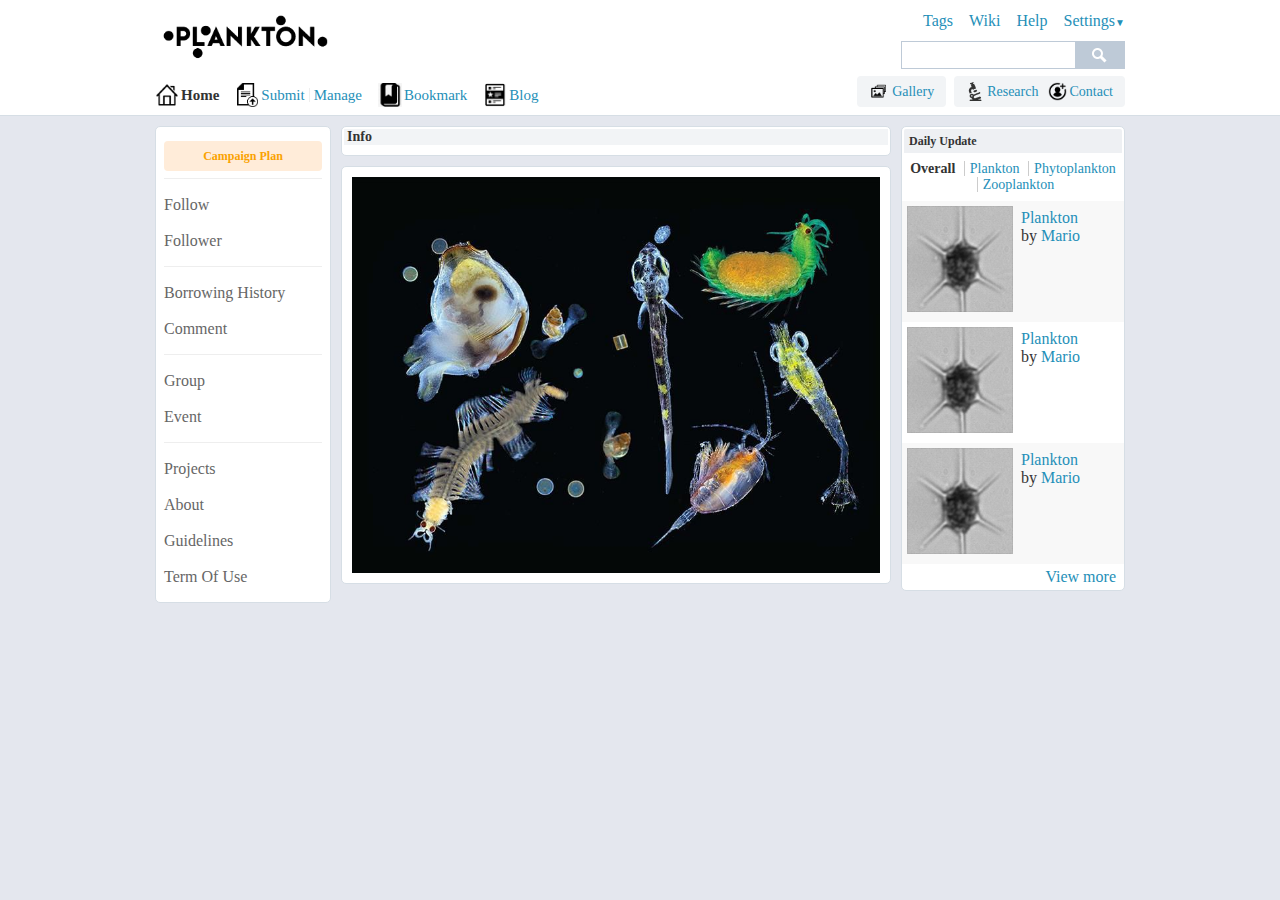
<file: taobien/index.html>
<html>
    <head>
        <title>[Plankton]</title>
        <link rel="stylesheet" href="css/header.css" type="text/css">
        <link rel="stylesheet" href="css/mainbody.css">
        <meta name="viewport" content="width=device-width, initial-scale=1, maximum-scale=2">
        <script src="Js/jquery-3.3.1.min.js"></script>
        <script src="Js/jquery-3.3.1.js"></script>
        <link rel="icon" href="img/plankton.png">
        <link rel="stylesheet" href="css/homebody.css">
        <link rel="stylesheet" href="css/trash.css">

    </head>
    <body class="bodyhome">
        <header class="global-header">
            <div class="layout-wrapper">
                <div class="title">
                    <a href="index.html" class="icon header-logo"></a>
                </div>
                <nav class="link-list">
                    <ul>
                        <!-- <li class="link-item">
                            <strong>
                                <a href="" style="color: #ff7e48;">Campaign</a>
                            </strong>
                        </li> -->
                        <li class="link-item">
                            <a href="">Tags</a>
                        </li>
                        <li class="link-item">
                            <a href="">Wiki</a>
                        </li>
                        <li class="link-item">
                            <a href="">Help</a>
                        </li>
                        <!-- <li class="link-item">
                            <a href="">Login</a>
                        </li> -->
                        <li class="link-item settings-menu">
                            <a href="" class="label">Settings<span style='font-size:10px;'>&#9660;</span></a>
                            <ul class="items">
                                <li>
                                    <a href="" class="item">User Settings</a>
                                </li>
                                <li>
                                    <a href="" class="item">Profile Settings</a>
                                </li>
                                <li>
                                    <a href="" class="item">Notification Settings</a>
                                </li>
                                <li>
                                    <a href="" class="item">Logout</a>
                                </li>
                            </ul>
                        </li>
                    </ul>
                </nav>
                <nav class="nav-list">
                    <ul class="menus">
                        <li class="home">
                            <a href="" class="current">
                                <span class="menu-icon icon-home"></span>Home
                            </a>
                        </li>
                        <li class="upload">
                            <a href="submit/submit.html">
                                <span class="menu-icon icon-upload"></span>Submit
                            </a>
                            <a href="" class="header-mangae">
                                <span class="text"></span>Manage     
                            </a>
                        </li>
                        <li class="bookmark">
                            <a href="">
                                <span class="menu-icon icon-bookmark"></span>Bookmark
                            </a>
                        </li>
                        <li class="feed">
                            <a href="">
                                <span class="menu-icon icon-feed"></span>Blog
                            </a>
                        </li>
                    </ul>
                </nav>
                <div class="nav-menu-right">
                    <div class="menu-group">
                        <a class="menu-item" href="Gallery/home_categories.html">
                            <img class="gallery-icon" src="img/gallery.png">
                            <span class="label">Gallery</span>
                        </a>
                    </div>
                    <div class="menu-group">
                        <a href="" class="menu-item">
                            <img class="discovery-icon" src="img/research.png">
                            <span class="label">Research</span>
                        </a>
                        <a href="" class="menu-item">
                            <img class="contact-icon" src="img/contact.png">
                            <span class="label">Contact</span>
                        </a>
                    </div>
                </div>
                <form id="suggest-container" autocomplete="off" method="get" class="ui-search" action="search.php">
                    <input type="hidden" name="s_mode" value="s_tag">
                    <div class="container">
                        <input type="text" id="suggest-input" name="word" valueplaceholder="Search result">
                    </div>
                    <input type="submit" class="submit search-icon" value>
                </form>
            </div>
        </header>

        <div class="homebody-wrapper">
            <div class="my-page">
                <div class="layout-west">
                    <div class="menu-unit"> 
                        <ul class="profile">
                            <li><a class="badge-campaign badge" href="">Campaign Plan</a></li>
                        </ul>
                        <ul class="menu-item">
                            <li><a href=""><span>Follow</span></a></li>
                            <li><a href=""><span>Follower</span></a></li>
                        </ul>
                        <ul class="menu-item">
                            <li><a href=""><span>Borrowing History</span></a></li>
                            <li><a href=""><span>Comment</span></a></li>
                        </ul>
                        <ul class="menu-item">
                            <li><a href=""><span>Group</span></a></li>
                            <li><a href=""><span>Event</span></a></li>
                        </ul>
                        <ul class="menu-item">
                            <li><a href=""><span>Projects</span></a></li>
                            <li><a href=""><span>About</span></a></li>
                            <li><a href=""><span>Guidelines</span></a></li>
                            <li><a href=""><span>Term Of Use</span></a></li>
                        </ul>
                    </div>
                </div>
                <div class="layout-east">
                    <div class="content-east">
                        <div class="content-main">
                            <div class="rounded">
                                <div class="NewsTop">
                                    <h1>
                                        <a href="" title="Info">Info</a>
                                    </h1>
                                </div>
                            </div>
                            <div class="item-container">
                                <img src="img/plankton.jpg" alt="plankton">
                            </div>
                        </div>
                        <div id="column-misc" class="content-right">
                            <section class="item daily-update">
                                <h1>
                                    <a href="">Daily Update</a>
                                </h1>
                                <ul class="categories">
                                    <li class="">
                                        <a href="" class="current">Overall</a>
                                    </li>
                                    <li>
                                        <a href="">Plankton</a>
                                    </li>
                                    <li>
                                        <a href="">Phytoplankton</a>
                                    </li>
                                    <li>
                                        <a href="">Zooplankton</a>
                                    </li>
                                </ul>
                                <ol class="updating">
                                    <li class="update-detail">
                                        <div class="update-image-container">
                                            <a href="" class="work">
                                                <div class="layout-thumbnail">
                                                    <img class="thumbnail"
                                                    src="img/IFCB1_2009_001_003939_01829.png" alt style="opacity: 1;">
                                                </div>
                                            </a>
                                        </div>
                                        <h2>
                                            <a href="">Plankton</a>
                                        </h2>
                                        <div class="user">
                                            by
                                            <a href="">
                                                Mario
                                            </a>
                                        </div>
                                    </li>
                                    <li class="update-detail">
                                        <div class="update-image-container">
                                            <a href="" class="work">
                                                <div class="layout-thumbnail">
                                                    <img class="thumbnail"
                                                    src="img/IFCB1_2009_001_003939_01829.png" alt style="opacity: 1;">
                                                </div>
                                            </a>
                                        </div>
                                        <h2>
                                            <a href="">Plankton</a>
                                        </h2>
                                        <div class="user">
                                            by
                                            <a href="">
                                                Mario
                                            </a>
                                        </div>
                                    </li>
                                    <li class="update-detail">
                                        <div class="update-image-container">
                                            <a href="" class="work">
                                                <div class="layout-thumbnail">
                                                    <img class="thumbnail"
                                                    src="img/IFCB1_2009_001_003939_01829.png" alt style="opacity: 1;">
                                                </div>
                                            </a>
                                        </div>
                                        <h2>
                                            <a href="">Plankton</a>
                                        </h2>
                                        <div class="user">
                                            by
                                            <a href="">
                                                Mario
                                            </a>
                                        </div>
                                    </li>
                                </ol>
                                <div class="more">
                                    <a href="">View more</a>
                                </div>
                            </section>
                        </div>
                    </div>
                </div>
            </div>
        </div>
    </body>
</html>
</file>
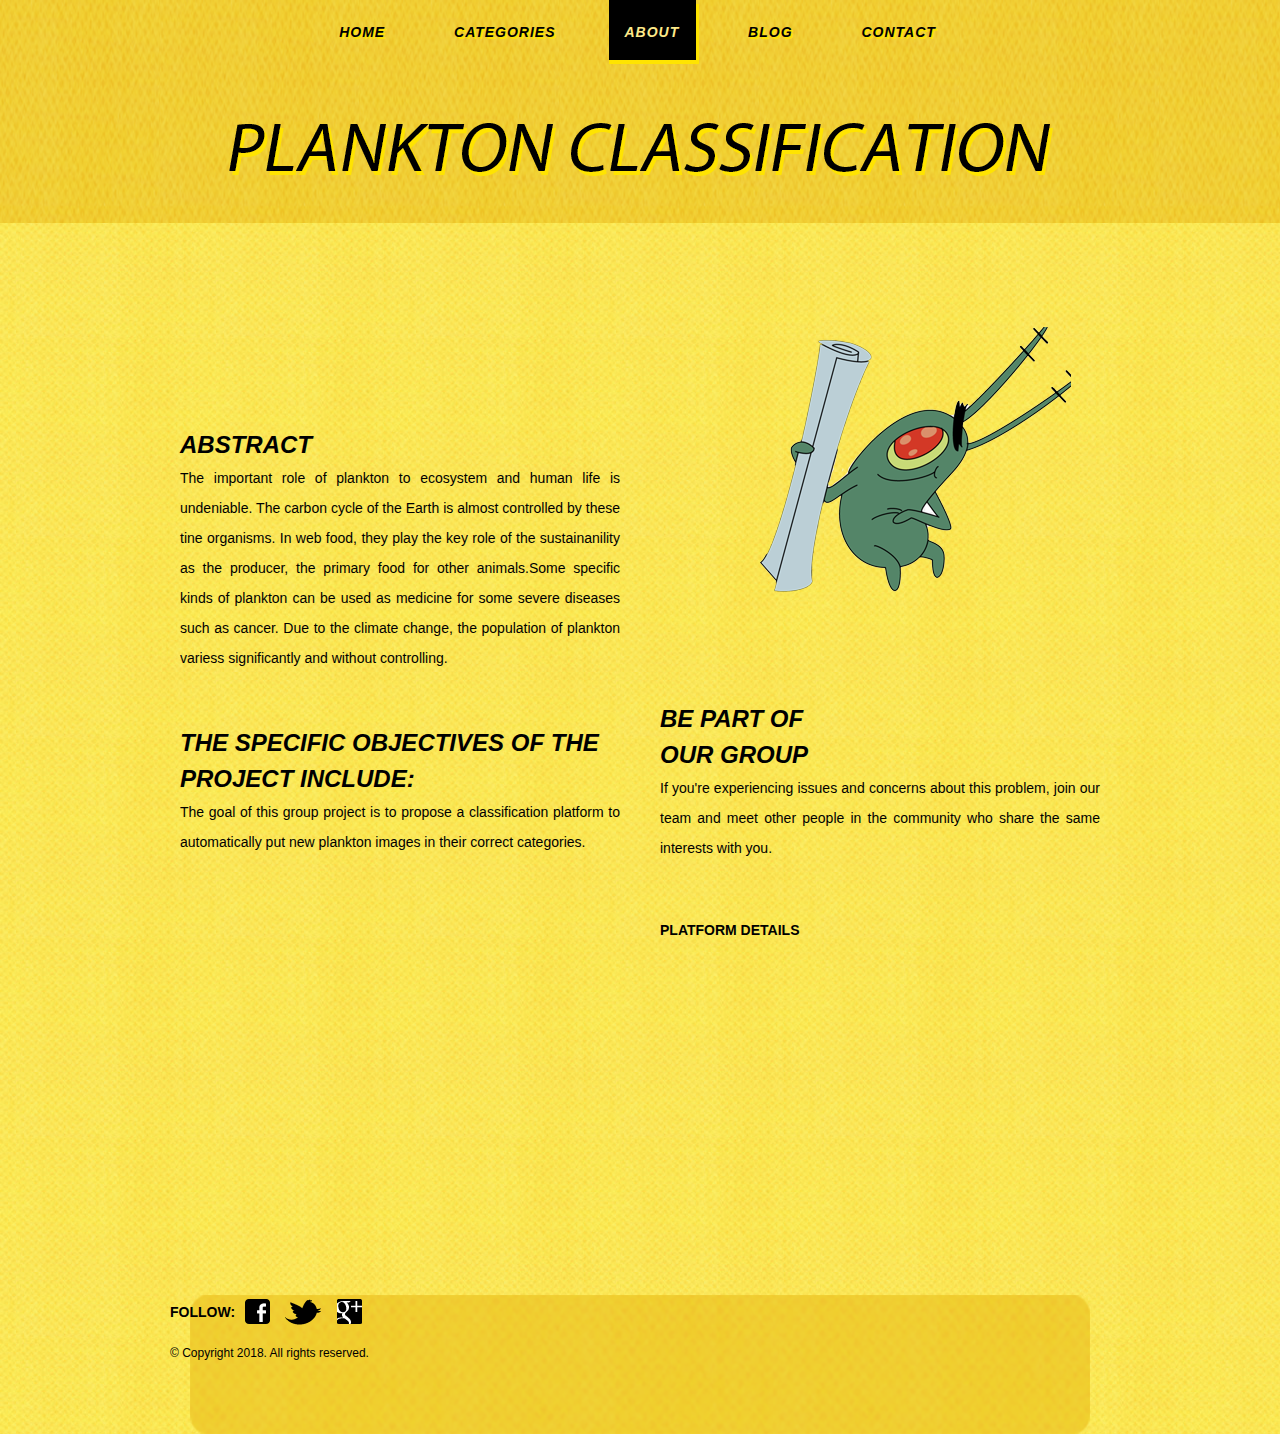
<file: taobien/plankton/about.html>
<!DOCTYPE html>

<html>
<head>
	<meta charset="UTF-8">
	<title>Plankton classification.</title>
	<link rel="stylesheet" type="text/css" href="css/style.css">

</head>
<body>
	<div id="page">
		<div id="header">
			<ul>
				<li>
					<a href="index.html"><span>Home</span></a>
				</li>
				<li>
					<a href="categories.html"><span>Categories</span></a>
				</li>
				<li class="current">
					<a href="about.html"><span>About</span></a>
				</li>
				<li>
					<a href="blog.html"><span>Blog</span></a>
				</li>
				<li>
					<a href="contact.html"><span>Contact</span></a>
				</li>
			</ul>
			<a href="index.html" id="logo"><img src="images/logo.png" alt="Logo"></a>
		</div>
		<div id="body">
			<div id="about">
				<div>
					<h2>Abstract</h2>
					<p>
						The important role of plankton to ecosystem and human life is undeniable. The carbon cycle of the Earth is almost controlled by these tine organisms. In web food, they play the key role of the sustainanility as the producer, the primary food for other animals.Some specific kinds of plankton can be used as medicine for some severe diseases such as cancer. Due to the climate change, the population of plankton variess significantly and without controlling.
					</p>
					<h2>The specific objectives of the project include:</h2>
					<p>
						The goal of this group project is to propose a classification platform to automatically put new plankton images in their correct categories.
					</p>
				</div>
				<div>
					<img src="images/balloon.png" alt="Image">
					<h2>Be Part of<br>Our Group</h2>
					<p>
						If you&#39;re experiencing issues and concerns about this problem, join our team and meet other people in the community who share the same interests with you.
					</p>
					<p>
						<strong>Platform details</strong>
				</div>
			</div>
		</div>
		<div id="footer">
			<div>
				<div>
					<span>Follow:</span>
					<a href="https://en.wikipedia.org/wiki/Main_Page" target="_blank" id="facebook">Facebook</a>
					<a href="https://en.wikipedia.org/wiki/Main_Page" target="_blank" id="twitter">Twitter</a>
					<a href="https://en.wikipedia.org/wiki/Main_Page/" target="_blank" id="googleplus">Google&#43;</a>
				</div>
				<p>
					&copy; Copyright 2018. All rights reserved.
				</p>
			</div>
		</div>
	</div>
</body>
</html>
</file>
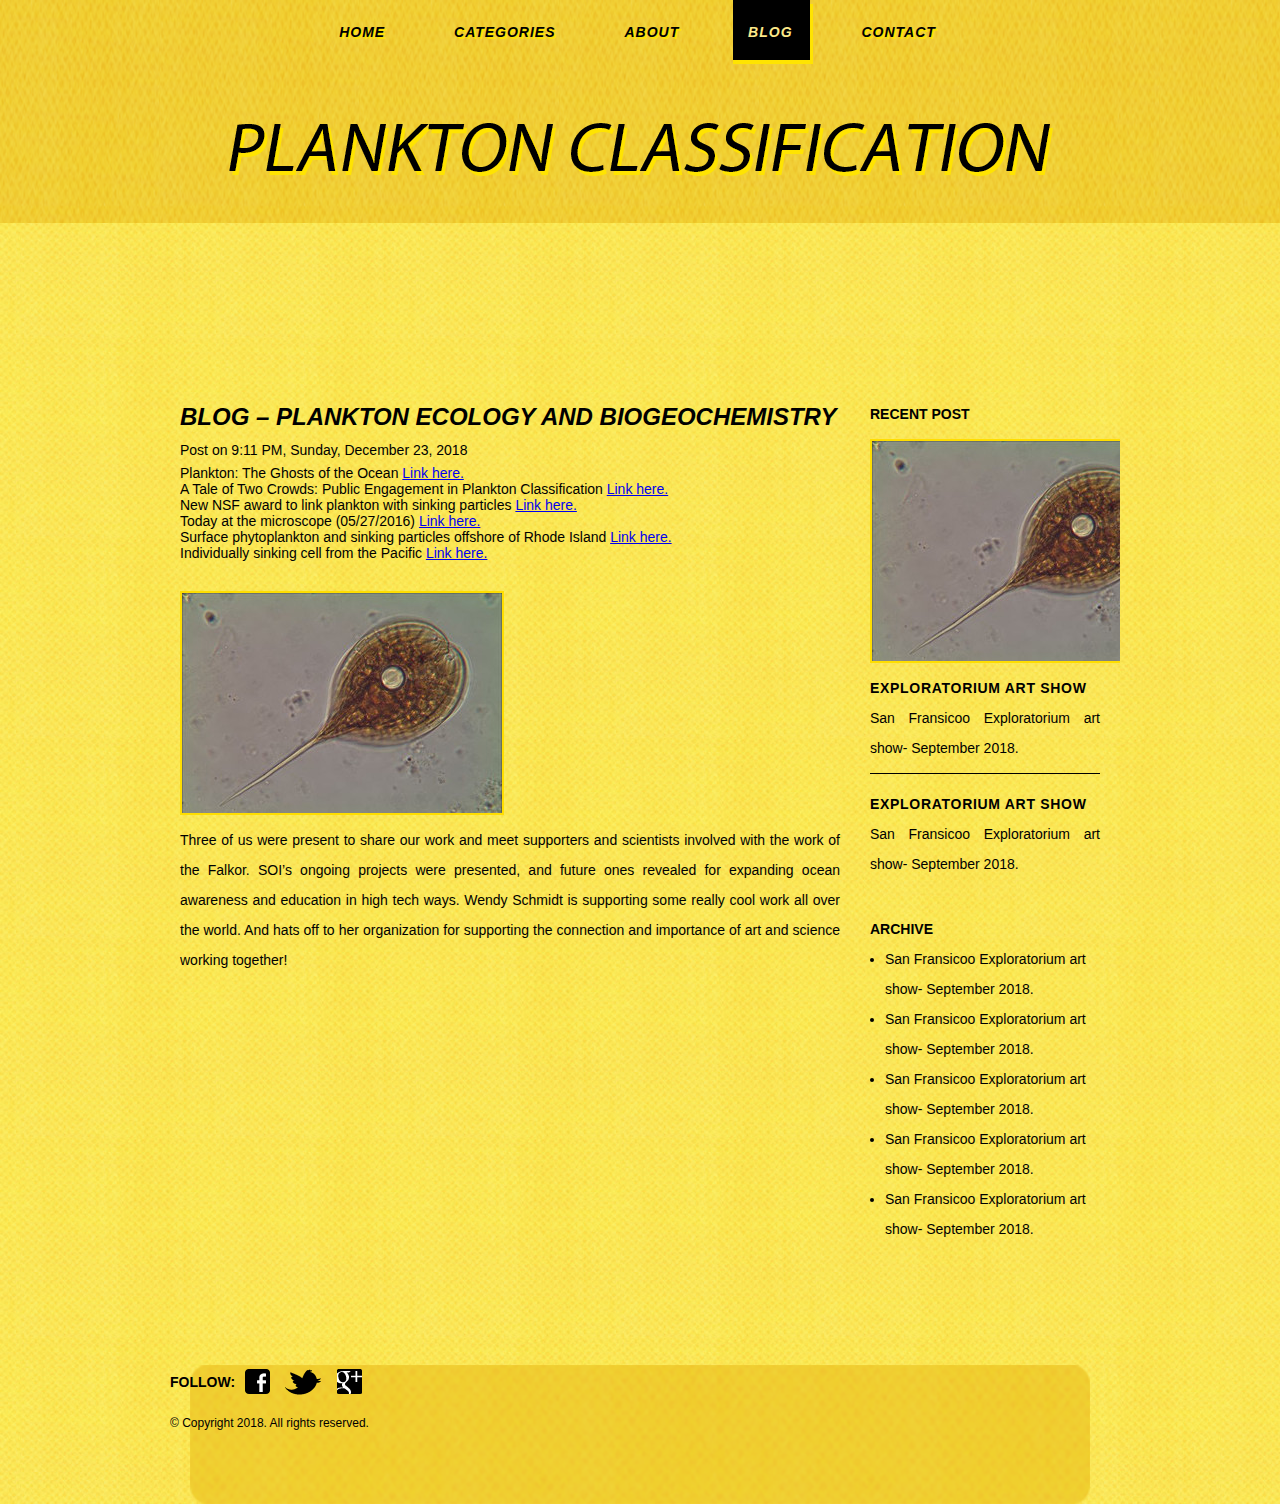
<file: taobien/plankton/blog.html>
<!DOCTYPE html>

<html>
<head>
	<meta charset="UTF-8">
	<title>Plankton classification.</title>
	<link rel="stylesheet" type="text/css" href="css/style.css">
</head>
<body>
	<div id="page">
		<div id="header">
			<ul>
				<li>
					<a href="index.html"><span>Home</span></a>
				</li>
				<li>
					<a href="categories.html"><span>Categories</span></a>
				</li>
				<li>
					<a href="about.html"><span>About</span></a>
				</li>
				<li class="current">
					<a href="blog.html"><span>Blog</span></a>
				</li>
				<li>
					<a href="contact.html"><span>Contact</span></a>
				</li>
			</ul>
			<a href="index.html" id="logo"><img src="images/logo.png" alt="Logo"></a>
		</div>
		<div id="body">
			<div class="blog">
				<div id="content">
					<h2><a href="blog.html">Blog – Plankton Ecology and Biogeochemistry </a></h2>
					<p>
						Post on 9:11 PM, Sunday, December 23, 2018 </p>
						Plankton: The Ghosts of the Ocean <a href="https://www2.padi.com/blog/2018/10/24/plankton-the-ghosts-of-the-ocean/">Link here.</a></p>
						A Tale of Two Crowds: Public Engagement in Plankton Classification <a href="https://www.frontiersin.org/articles/10.3389/fmars.2017.00082/full">Link here.</a></p>
						New NSF award to link plankton with sinking particles <a href="https://www.mlml.calstate.edu/cdurkin/2016/12/09/new-nsf-award-to-link-plankton-with-sinking-particles/">Link here.</a></p>
						Today at the microscope (05/27/2016) <a href="https://www.mlml.calstate.edu/cdurkin/2016/05/28/today-at-the-microscope-05272016/">Link here.</a></p>
						Surface phytoplankton and sinking particles offshore of Rhode Island <a href="https://www.mlml.calstate.edu/cdurkin/2015/11/25/surface-phytoplankton-and-sinking-particles-offshore-of-rhode-island/">Link here.</a></p>
						Individually sinking cell from the Pacific <a href="https://www.mlml.calstate.edu/cdurkin/2018/07/23/testing-neutrally-buoyant-sediment-traps-in-monterey-bay/">Link here.</a></p>
					</p> 
					<img src="images/blog1.jpg" alt="Image">
					<p>
							Three of us were present to share our work and meet supporters and scientists involved with the work of the Falkor. SOI’s ongoing projects were presented, and future ones revealed for expanding ocean awareness and education in high tech ways. Wendy Schmidt is supporting some really cool work all over the world. And hats off to her organization for supporting the connection and importance of art and science working together!
				</div>
				
				<div id="sidebar">
					<div id="recentpost">
						<h3>Recent Post</h3>
						<ul>
							<li>
								<a href="blog.html"><img src="images/blog1.jpg" alt="Image"></a>
								<h2><a href="blog.html"> EXPLORATORIUM ART SHOW</a></h2>
								<p>
									San Fransicoo Exploratorium art show- September 2018.
								</p>
							</li>
							<li>
								<h2><a href="blog.html">EXPLORATORIUM ART SHOW</a></h2>
								<p>
									San Fransicoo Exploratorium art show- September 2018.
								</p>
							</li>
						</ul>
					</div>
					<div id="archive">
						<h3>Archive</h3>
						<ul>
							<li>
								<a href="blog.html">San Fransicoo Exploratorium art show- September 2018.</a>
							</li>
							<li>
								<a href="blog.html">San Fransicoo Exploratorium art show- September 2018.</a>
							</li>
							<li>
								<a href="blog.html">San Fransicoo Exploratorium art show- September 2018.</a>
							</li>
							<li>
								<a href="blog.html">San Fransicoo Exploratorium art show- September 2018.</a>
							</li>
							<li>
								<a href="blog.html">San Fransicoo Exploratorium art show- September 2018.</a>
							</li>
						</ul>
					</div>
				</div>
			</div>
		</div>
		<div id="footer">
			<div>
				<div>
					<span>Follow:</span>
					<a href="https://en.wikipedia.org/wiki/Main_Page" target="_blank" id="facebook">Facebook</a>
					<a href="https://en.wikipedia.org/wiki/Main_Page" target="_blank" id="twitter">Twitter</a>
					<a href="https://en.wikipedia.org/wiki/Main_Page" target="_blank" id="googleplus">Google&#43;</a>
				</div>
				<p>
					&copy; Copyright 2018. All rights reserved.
				</p>
			</div>
		</div>
	</div>
</body>
</html>
</file>
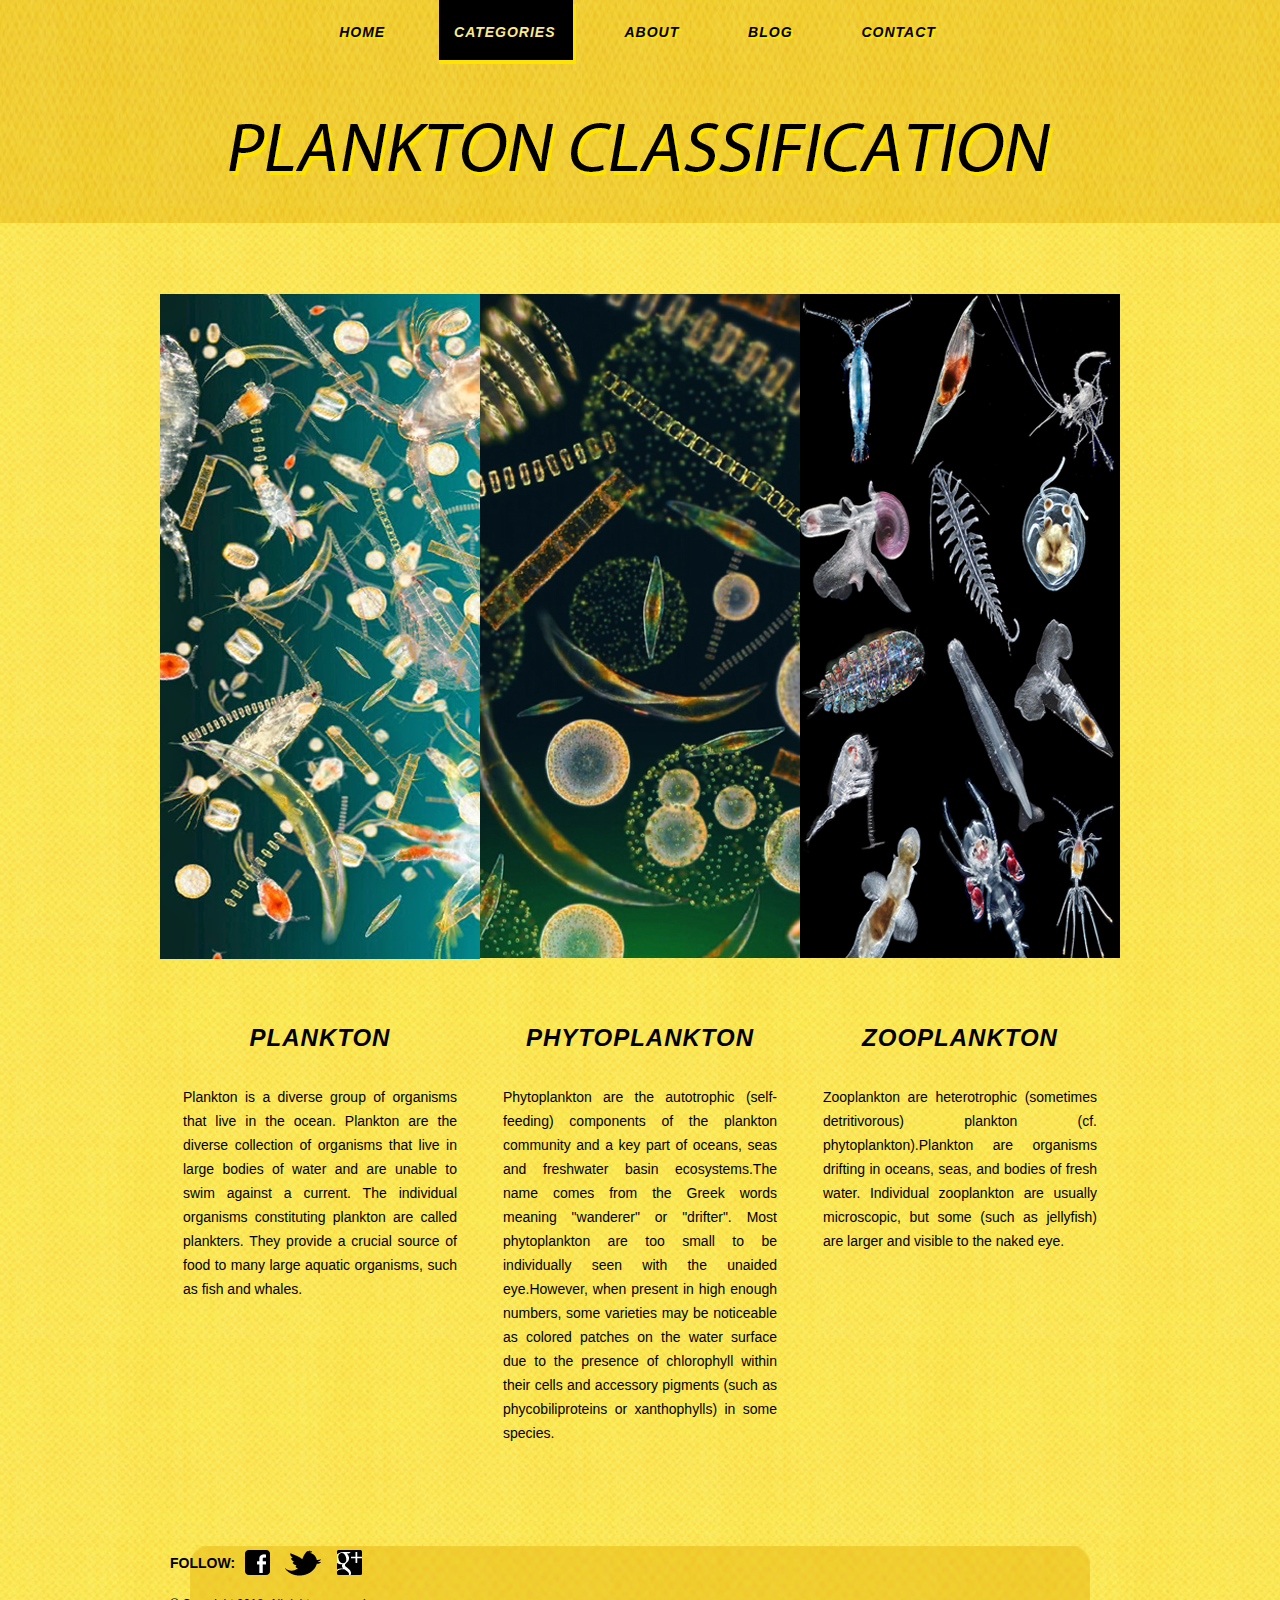
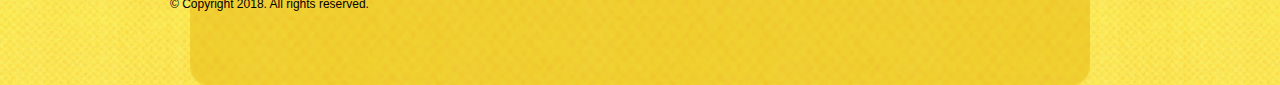
<file: taobien/plankton/categories.html>
<!DOCTYPE html>
<html>
<head>
	<meta charset="UTF-8">
	<title>Plankton classification.</title>
	<link rel="stylesheet" type="text/css" href="css/style.css">
	
</head>
<body>
	<div id="page">
		<div id="header">
			<ul>
				<li>
					<a href="index.html"><span>Home</span></a>
				</li>
				<li class="current">
					<a href="categories.html"><span>Categories</span></a>
				</li>
				<li>
					<a href="about.html"><span>About</span></a>
				</li>
				<li>
					<a href="blog.html"><span>Blog</span></a>
				</li>
				<li>
					<a href="contact.html"><span>Contact</span></a>
				</li>
			</ul>
			<a href="index.html" id="logo"><img src="images/logo.png" alt="Logo"></a>
		</div>
		<div id="body">
			<ul class="packages">
					<div style="padding-top: 100px;"></div>
				<li>
					<span><a href="index.html"><img src="images/plankton.png" alt="Image"></a></span>
					<div>
						<h2>Plankton</h2>
						<p>
								Plankton is a diverse group of organisms that live in the ocean. Plankton are the diverse collection of organisms that live in large bodies of water and are unable to swim against a current. The individual organisms constituting plankton are called plankters. They provide a crucial source of food to many large aquatic organisms, such as fish and whales.
						</p>
					</div>
				</li>
				<li>
					<span><a href="index.html"><img src="images/phyto.png" alt="Image"></a></span>
					<div>
						<h2>Phytoplankton</h2>
						<p>
								Phytoplankton are the autotrophic (self-feeding) components of the plankton community and a key part of oceans, seas and freshwater basin ecosystems.The name comes from the Greek words meaning "wanderer" or "drifter".
								Most phytoplankton are too small to be individually seen with the unaided eye.However, when present in high enough numbers, some varieties may be noticeable as colored patches on the water surface due to the presence of chlorophyll within their cells and accessory pigments (such as phycobiliproteins or xanthophylls) in some species.
						</p>
					</div>
				</li>
				<li>
					<span><a href="index.html"><img src="images/zoo.png" alt="Image"></a></span>
					<div>
						<h2>Zooplankton</h2>
						<p>
								Zooplankton are heterotrophic (sometimes detritivorous) plankton (cf. phytoplankton).Plankton are organisms drifting in oceans, seas, and bodies of fresh water. Individual zooplankton are usually microscopic, but some (such as jellyfish) are larger and visible to the naked eye.
						</p>
					</div>
				</li>
			</ul>
		</div>
		<div id="footer">
			<div>
				<div>
					<span>Follow:</span>
					<a href="https://en.wikipedia.org/wiki/Main_Page" target="_blank" id="facebook">Facebook</a>
					<a href="https://en.wikipedia.org/wiki/Main_Page" target="_blank" id="twitter">Twitter</a>
					<a href="https://en.wikipedia.org/wiki/Main_Page" target="_blank" id="googleplus">Google&#43;</a>
				</div>
				<p>
					&copy; Copyright 2018. All rights reserved.
				</p>
			</div>
		</div>
	</div>
</body>
</html>
</file>
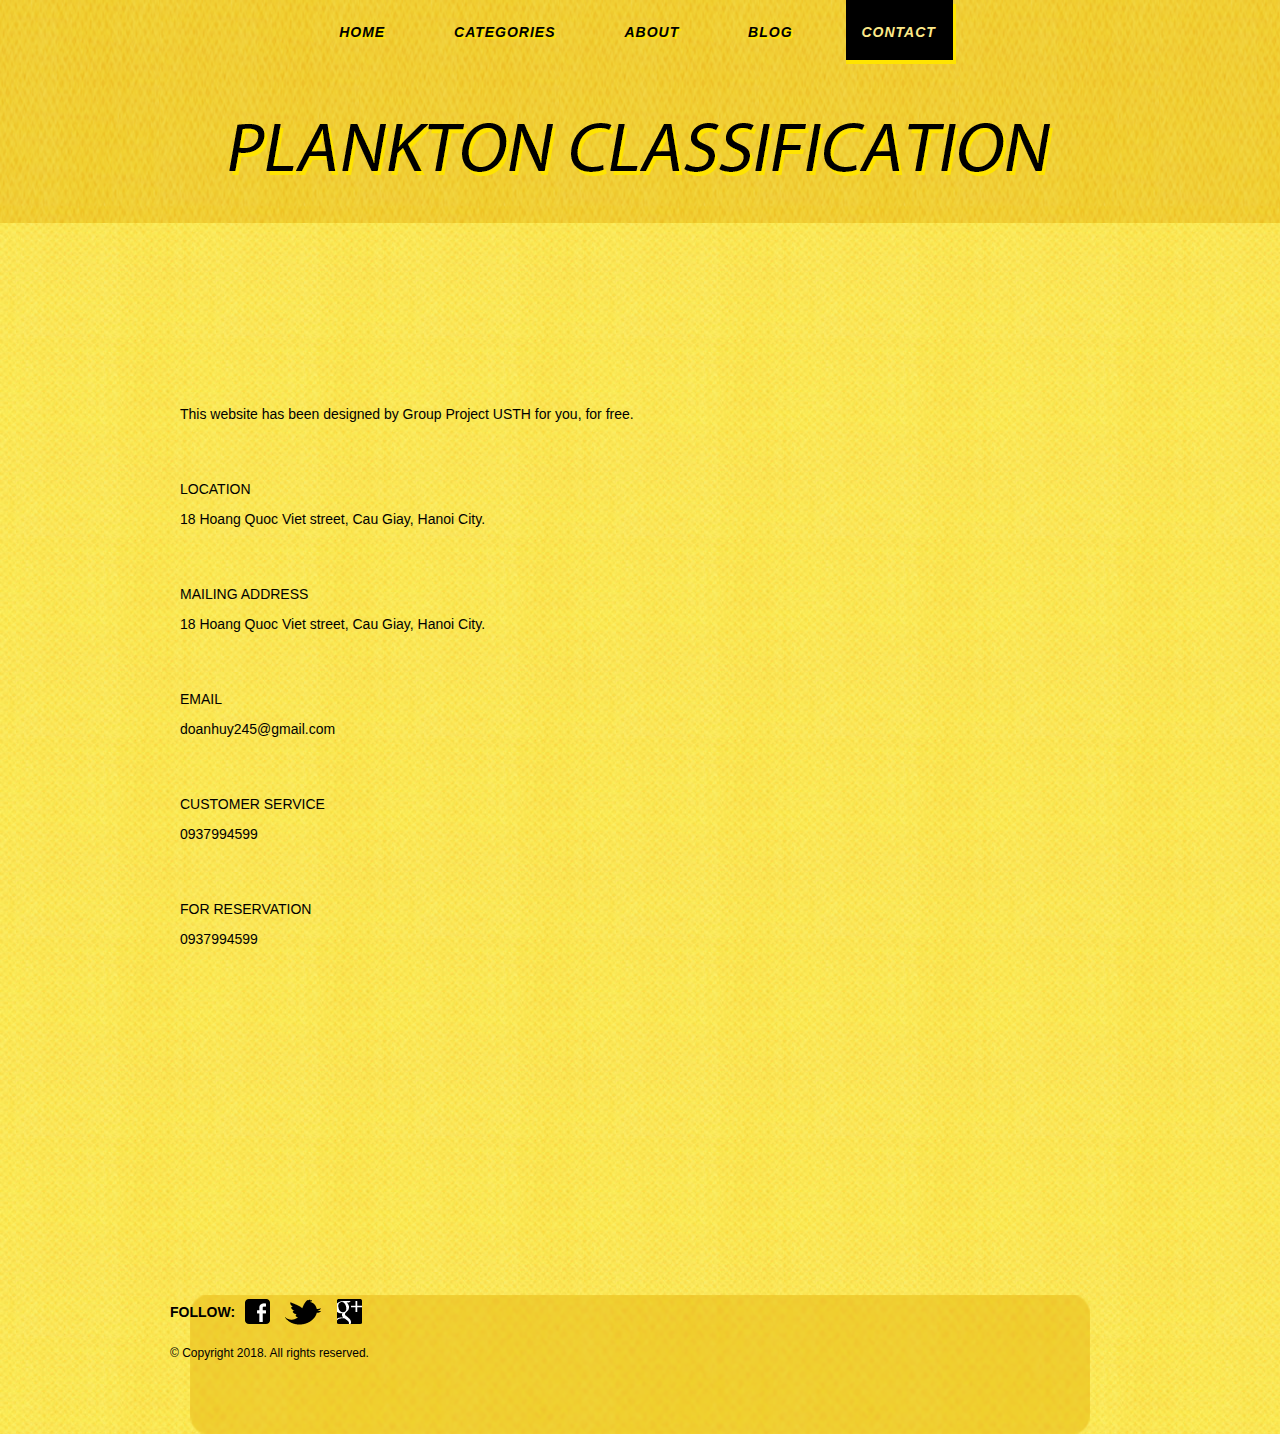
<file: taobien/plankton/contact.html>
<!DOCTYPE html>

<html>
<head>
	<meta charset="UTF-8">
	<title>Plankton classification.</title>
	<link rel="stylesheet" type="text/css" href="css/style.css">
	
</head>
<body>
	<div id="page">
		<div id="header">
			<ul>
				<li>
					<a href="index.html"><span>Home</span></a>
				</li>
				<li>
					<a href="categories.html"><span>Categories</span></a>
				</li>
				<li>
					<a href="about.html"><span>About</span></a>
				</li>
				<li>
					<a href="blog.html"><span>Blog</span></a>
				</li>
				<li class="current">
					<a href="contact.html"><span>Contact</span></a>
				</li>
			</ul>
			<a href="index.html" id="logo"><img src="images/logo.png" alt="Logo"></a>
		</div>
		<div id="body">
			<div id="contact">
				<p>
					This website  has been designed by Group Project USTH for you, for free. 
				<p>
					<span>Location</span>18 Hoang Quoc Viet street, Cau Giay, Hanoi City.
				</p>
				<p>
					<span>Mailing Address</span> 18 Hoang Quoc Viet street, Cau Giay, Hanoi City.
				</p>
				<p>
					<span>Email</span> doanhuy245@gmail.com
				</p>
				<p>
					<span>Customer Service</span> 0937994599
				</p>
				<p>
					<span>For reservation</span> 0937994599
				</p>
			</div>
		</div>
		<div id="footer">
			<div>
				<div>
					<span>Follow:</span>
					<a href="https://en.wikipedia.org/wiki/Main_Page" target="_blank" id="facebook">Facebook</a>
					<a href="https://en.wikipedia.org/wiki/Main_Page" target="_blank" id="twitter">Twitter</a>
					<a href="https://en.wikipedia.org/wiki/Main_Page" target="_blank" id="googleplus">Google&#43;</a>
				</div>
				<p>
					&copy; Copyright 2018. All rights reserved.
				</p>
			</div>
		</div>
	</div>
</body>
</html>
</file>
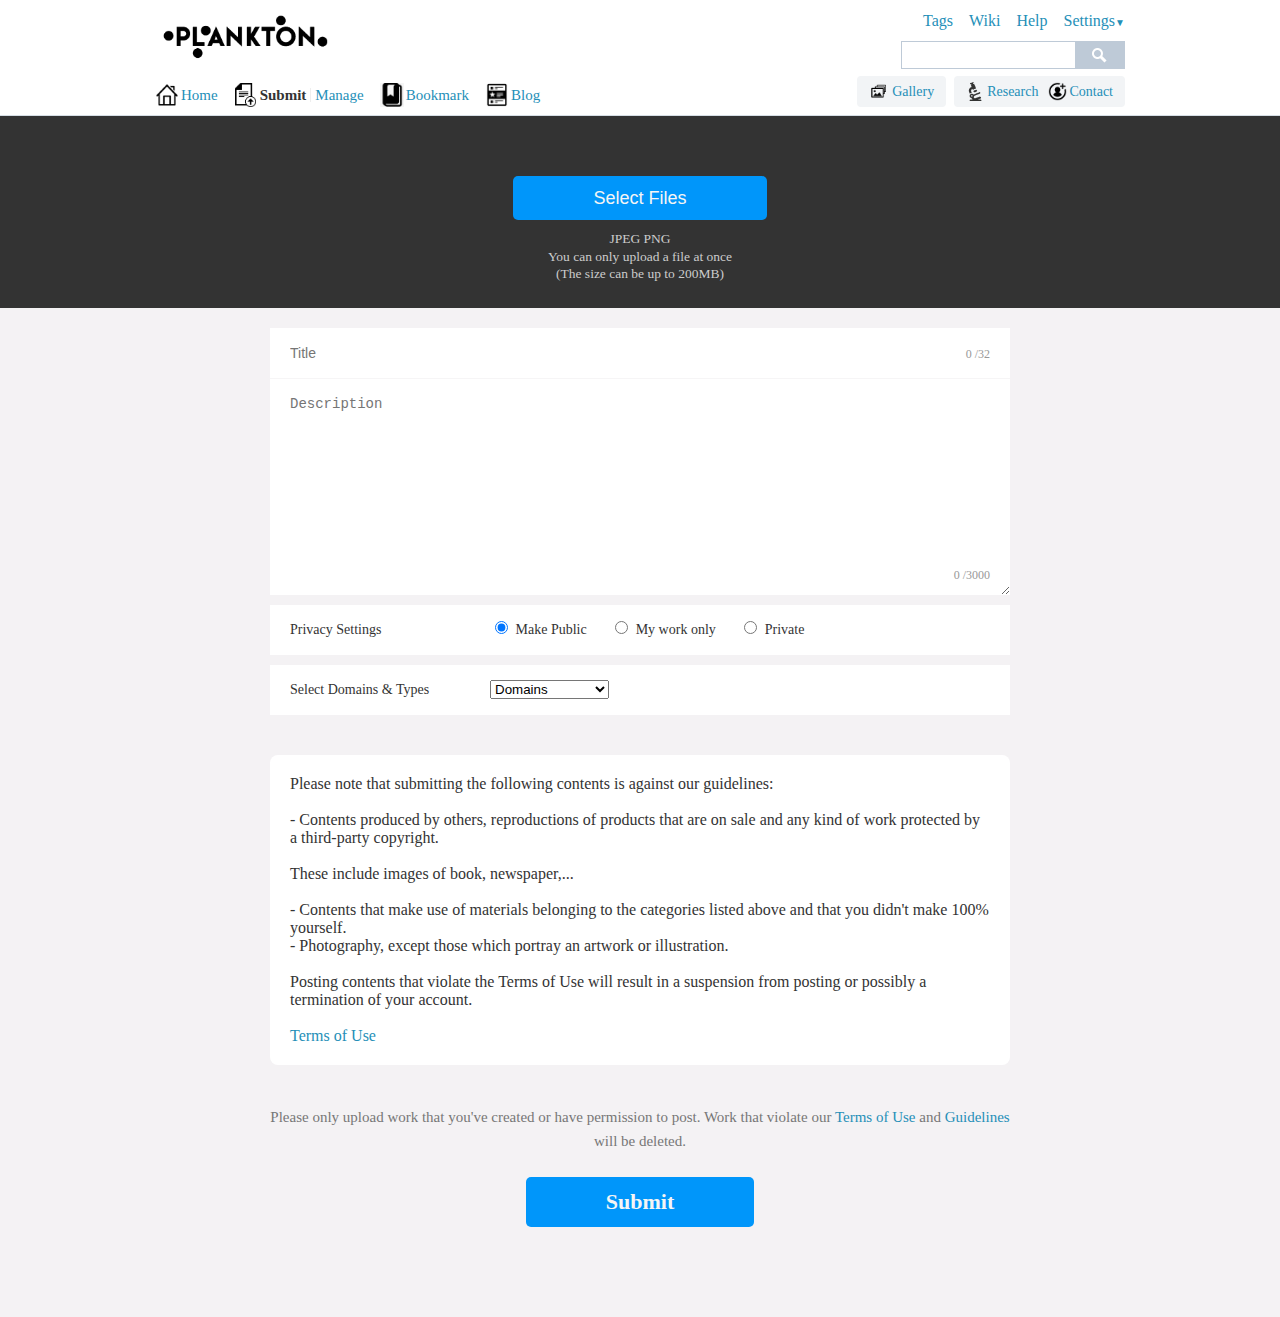
<file: taobien/submit/submit.html>
<html>
    <head>
        <title>[Plankton] Submit</title>
        <link rel="stylesheet" href="../css/header.css" type="text/css">
        <link rel="stylesheet" href="../css/mainbody.css" type="text/css">
        <meta name="viewport" content="width=device-width, initial-scale=1, maximum-scale=2">
        <script src="../Js/jquery-3.3.1.min.js"></script>
        <script src="../Js/jquery-3.3.1.js"></script>
        <link rel="icon" href="../img/plankton.png">
        <link rel="stylesheet" href="css/submit_form.css">
    </head>
    <body>
        <header class="global-header">
            <div class="layout-wrapper">
                <div class="title">
                    <a href="../index.html" class="icon header-logo"></a>
                </div>
                <nav class="link-list">
                    <ul>
                        <li class="link-item">
                            <a href="">Tags</a>
                        </li>
                        <li class="link-item">
                            <a href="">Wiki</a>
                        </li>
                        <li class="link-item">
                            <a href="">Help</a>
                        </li>
                        <li class="link-item settings-menu">
                            <a href="" class="label">Settings<span style='font-size:10px;'>&#9660;</span></a>
                            <ul class="items">
                                <li>
                                    <a href="" class="item">User Settings</a>
                                </li>
                                <li>
                                    <a href="" class="item">Profile Settings</a>
                                </li>
                                <li>
                                    <a href="" class="item">Notification Settings</a>
                                </li>
                                <li>
                                    <a href="" class="item">Logout</a>
                                </li>
                            </ul>
                        </li>
                    </ul>
                </nav>
                <nav class="nav-list">
                    <ul class="menus">
                        <li class="home">
                            <a href="../index.html">
                                <span class="menu-icon icon-home"></span>Home
                            </a>
                        </li>
                        <li class="upload">
                            <a href="../submit/submit.html" class="current">
                                <span class="menu-icon icon-upload"></span>Submit
                            </a>
                            <a href="" class="header-mangae">
                                <span class="text"></span>Manage     
                            </a>
                        </li>
                        <li class="bookmark">
                            <a href="">
                                <span class="menu-icon icon-bookmark"></span>Bookmark
                            </a>
                        </li>
                        <li class="feed">
                            <a href="">
                                <span class="menu-icon icon-feed"></span>Blog
                            </a>
                        </li>
                    </ul>
                </nav>
                <div class="nav-menu-right">
                    <div class="menu-group">
                        <a class="menu-item" href="../Gallery/home_categories.html">
                            <img class="gallery-icon" src="../img/gallery.png">
                            <span class="label">Gallery</span>
                        </a>
                    </div>
                    <div class="menu-group">
                        <a href="" class="menu-item">
                            <img class="discovery-icon" src="../img/research.png">
                            <span class="label">Research</span>
                        </a>
                        <a href="" class="menu-item">
                            <img class="contact-icon" src="../img/contact.png">
                            <span class="label">Contact</span>
                        </a>
                    </div>
                </div>
                <form id="suggest-container" autocomplete="off" method="get" class="ui-search" action="search.php">
                    <input type="hidden" name="s_mode" value="s_tag">
                    <div class="container">
                        <input type="text" id="suggest-input" name="word" valueplaceholder="Search result">
                    </div>
                    <input type="submit" class="submit search-icon" value>
                </form>
            </div>
        </header>

        <div class="form_submit">
            <div class="upload_preview">
                <script src="js/upload.js"></script>
                <div class="upload_wrapper">
                    <div class="choose_file_button_wrapper">
                        <button type="button" class="choose_file_button">
                            <span>Select Files</span>
                        </button>
                        <input type="file" multiple accept="image/gif,image/jpeg,image/png" id="file-input">
                        <div class="upload_note">
                            JPEG PNG<br>
                            <!-- You can upload up to 200 files, up to 32MB each<br>
                            (The size can be up to 200MB) -->
                            You can only upload a file at once <br>
                            (The size can be up to 200MB)
                        </div>
                    </div>
                </div>
                <div class="image_container fade-in">
                    <div class="preview_image">
                        <div class="remove_image">
                            <i class="icon_close"></i>
                        </div>  
                        <div class="image-name"></div>
                    </div> 
                </div>
            </div>
            <div class="pic_submit">
                <section class="unit">
                    <section class="items">
                        <div class="input-title item text">
                            <div class="fail-container"></div>
                            <script src="js/count.js"></script>
                            <input type="text" name="title" placeholder="Title" maxlength="32" class="input" onkeyup="title_count(this.value)">
                            <div class="count-container options">
                                <span class="charcount">0</span>
                                /32
                            </div>
                        </div>
                        <div class="input-comment item text">
                            <div class="fail-container"></div>
                            <textarea name="comment" placeholder="Description" maxlength="3000"
                            class="input" style="margin-top: 0px; margin-bottom: 0px; height: 216px;" onkeyup="cmt_count(this.value)"></textarea>
                        </div>
                        <div class="count-container options">
                            <span class="cmtcount">0</span>
                            /3000
                        </div>
                    </section>
                    <section class="items">
                        <div class="input-restrict item">
                            <div class="fail-container"></div>
                            <dl>
                                <dt>Privacy Settings</dt>
                                <dd>
                                    <ul class="inline_list">
                                        <li>
                                            <label>
                                                <input type="radio" name="restrict" value="0" checked>
                                                Make Public
                                            </label>
                                        </li>
                                        <li>
                                            <label>
                                                <input type="radio" name="restrict" value="1">
                                                My work only
                                            </label>
                                        </li>
                                        <li>
                                            <label>
                                                <input type="radio" name="restrict" value="2">
                                                Private
                                            </label>
                                        </li>
                                    </ul>
                                </dd>
                            </dl>
                        </div>
                    </section>
                    <section class="items">
                        <div class="item">
                            <dl>
                                <dt>Select Domains & Types</dt>
                                <dd>
                                    <ul class="inline_list">
                                        <li class="Domains">
                                            <select>
                                                <option selected disabled hidden>Domains</option>
                                                <option value="Diatoms">Diatoms</option>
                                                <option value="Flagellates">Flagellates</option>
                                                <option value="Dinoflagellates">Dinoflagellates</option>
                                                <option value="Ciliates">Ciliates</option>
                                                <option value="Coccolithophore">Coccolithophore</option>
                                                <option value="Miscellaneous">Miscellaneous</option>
                                                <!-- <option value="Other_Plankton">Other</option> -->
                                            </select>
                                        </li>
                                        <li class="Diatoms domains_types">
                                            <select>
                                                <option selected disabled hidden>Types</option>
                                                <option value="Asterionellopsis">Asterionellopsis</option>
                                                <option value="Bacillaria">Bacillaria</option>
                                                <option value="Bidulphia">Bidulphia</option>
                                                <option value="Cerataulina">Cerataulina</option>
                                                <option value="Cerataulina_Flagellate">Cerataulina Flagellate</option>
                                                <option value="Chaetoceros">Chaetoceros</option>
                                                <option value="Chaetoceros_Didymus">Chaetoceros Didymus</option>
                                                <option value="Chaetocero_Didymus_Flagellate">Chaetocero Didymus Flagellate</option>
                                                <option value="Chaetoceros_Flagellate">Chaetoceros Flagellate</option>
                                                <option value="Chaetoceros_Pennate">Chaetoceros Pennate</option>
                                                <option value="Other_Chaetoceros">Other Chaetoceros</option>
                                                <option value="Corethron">Corethron</option>
                                                <option value="Coscinodiscus">Coscinodiscus</option>
                                                <option value="Cylindrotheca">Cylindrotheca</option>
                                                <option value="Dact_Frag_Cerataul">Dact Frag Cerataul</option>
                                                <option value="Dactyliosolen">Dactyliosolen</option>
                                                <option value="Delphineis">Delphineis</option>
                                                <option value="Diatom_Flagellate">Diatom Flagellate</option>
                                                <option value="Ditylum">Ditylum</option>
                                                <option value="Ditylum_Parasite">Ditylum Parasite</option>
                                                <option value="Ephemera">Ephemera</option>
                                                <option value="Eucampia">Eucampia</option>
                                                <option value="G_Delicatula_Detritus">G Delicatula Detritus</option>
                                                <option value="G_Delicatula_Parasite">G Delicatula Parasite</option>
                                                <option value="G_Delicatula_External_Parasite">G Delicatula External Parasite</option>
                                                <option value="Guinardia_Delicatula">Guinardia_delicatula</option>
                                                <option value="Guinardia_Flaccida">Guinardia Flaccida</option>
                                                <option value="Guinardia_Striata">Guinardia Striata</option>
                                                <option value="Hemiaulus">Hemiaulus</option>
                                                <option value="Lauderia">Lauderia</option>
                                                <option value="Leptocylindrus">Leptocylindrus</option>
                                                <option value="Leptocylindrus_Mediterraneus">Leptocylindrus Mediterraneus</option>
                                                <option value="Licmophora">Licmophora</option>
                                                <option value="Mix_Elongated">Mix Elongated</option>
                                                <option value="Odontella">Odontella</option>
                                                <option value="Paralia">Paralia</option>
                                                <option value="Pennate">Pennate</option>
                                                <option value="Pennate_Morphotype1">Pennate Morphotype1</option>
                                                <option value="Pennates_on_Diatoms">Pennates on Diatoms</option>
                                                <option value="Pleurosigma">Pleurosigma</option>
                                                <option value="Pseudonitzschia">Pseudonitzschia</option>
                                                <option value="Rhizosolenia">Rhizosolenia</option>
                                                <option value="Skeletonema">Skeletonema</option>
                                                <option value="Stephanopyxis">Stephanopyxis</option>
                                                <option value="Thalassionema">Thalassionema</option>
                                                <option value="Thalassiosira">Thalassiosira</option>
                                                <option value="Thalassiosira Dirty">Thalassiosira Dirty</option>
                                            </select>
                                        </li>
                                        <li class="Flagellates domains_types">
                                            <select>
                                                <option selected disabled hidden>Types</option>
                                                <option value="Amoeba">Amoeba</option>
                                                <option value="Chrysochromulina">Chrysochromulina</option>
                                                <option value="Clusterflagellate">Clusterflagellate</option>
                                                <option value="Dictyocha">Dictyocha</option>
                                                <option value="Dinobryon">Dinobryon</option>
                                                <option value="Euglena">Euglena</option>
                                                <option value="Flagellate_sp3">Flagellate sp 3</option>
                                                <option value="Parvicorbicula_Socialis">Parvicorbicula Socialis</option>
                                                <option value="Phaeocystis">Phaeocystis</option>
                                                <option value="Pseudochattonella_Farcimen">Pseudochattonella Farcimen</option>
                                                <option value="Pyramimonas_Longicauda">Pyramimonas Longicauda</option>
                                            </select>
                                        </li>
                                        <li class="Dinoflagellates domains_types">
                                            <select>
                                                <option selected disabled hidden>Types</option>
                                                <option value="Akashiwo">Akashiwo</option>
                                                <option value="Amphidinium sp">Amphidinium sp</option>
                                                <option value="Ceratium">Ceratium</option>
                                                <option value="Cochlodinium">Cochlodinium</option>
                                                <option value="Dino30">Dino 30</option>
                                                <option value="Dinophysis">Dinophysis</option>
                                                <option value="Gonyaulax">Gonyaulax</option>
                                                <option value="Gyrodinium">Gyrodinium</option>
                                                <option value="Heterocapsa Triquetra">amoeba</option>
                                                <option value="Karenia">Karenia</option>
                                                <option value="Katodinium_or_Torodinium">Katodinium or Torodinium</option>
                                                <option value="Prorocentrum">Prorocentrum</option>
                                                <option value="Proterythropsis_sp">Proterythropsis sp</option>
                                                <option value="Protoperidinium">Protoperidinium</option>
                                                <option value="Dino_Large1">Dino Large 1</option>
                                            </select>
                                        </li>
                                        <li class="Ciliates domains_types">
                                            <select>
                                                <option selected disabled hidden>Types</option>
                                                <option value="Ciliate_mix">Ciliate Mix</option>
                                                <option value="Didinium_sp">Didinium sp</option>
                                                <option value="Euplotes_sp">Euplotes sp</option>
                                                <option value="Laboea_strobila">Laboea Strobila</option>
                                                <option value="Leegaardiella_ovalis">Leegaardiella Ovalis</option>
                                                <option value="Mesodinium_sp">Mesodinium sp</option>
                                                <option value="Pleuronema_sp">Pleuronema sp</option>
                                                <option value="Strobilidium_morphotype1">Strobilidium Morphotype 1</option>
                                                <option value="Strombidium_capitatum">Strombidium Capitatum</option>
                                                <option value="Strombidium_conicum">Strombidium Conicum</option>
                                                <option value="Strombidium_inclinatum">Strombidium Inclinatum</option>
                                                <option value="Strombidium_morphotype1">Strombidium Morphotype 1</option>
                                                <option value="Strombidium_morphotype2">Strombidium Morphotype 2</option>
                                                <option value="Strombidium_oculatum">Strombidium Oculatum</option>
                                                <option value="Strombidium_wulffi">Strombidium Wulffi</option>
                                                <option value="Tiarina_fusus">Tiarina Fusus</option>
                                                <option value="Tintinnid">Tintinnid</option>
                                                <option value="Tontonia_appendiculariformis">Tontonia Appendiculariformis</option>
                                                <option value="Tontonia_gracillima">Tontonia Gracillima</option>
                                            </select>
                                        </li>
                                        <li class="Coccolithophore domains_types">
                                            <select>
                                                <option selected disabled hidden>Types</option>
                                                <option value="Emiliania_huxleyi">Emiliania Huxleyi</option>
                                            </select>
                                        </li>
                                        <li class="Miscellaneous domains_types">
                                            <select>
                                                <option selected disabled hidden>Types</option>
                                                <option value="bad">Bad</option>
                                                <option value="bead">Bead</option>
                                                <option value="bubble">Bubble</option>
                                                <option value="detritus">Detritus</option>
                                                <option value="mix">Mix</option>
                                                <option value="other_interaction">Other Interaction</option>
                                                <option value="pollen">Pollen</option>
                                                <option value="spore">Spore</option>
                                                <option value="zooplankton">Zooplankton</option>
                                                <option value="kiteflagellates">Kiteflagellates</option>
                                            </select>
                                        </li>
                                        <script src="js/select_box.js"></script>
                                    </ul>
                                </dd>
                            </dl>
                        </div>
                    </section>

                    <div class="warning-container">
                        <div class="warning-meassage">
                            Please note that submitting the following contents is against our guidelines:<br><br>
                            - Contents produced by others, reproductions of products that are on 
                            sale and any kind of work protected by a third-party copyright.<br><br>
                            These include images of book, newspaper,...<br><br>
                            - Contents that make use of materials belonging to 
                            the categories listed above and that you didn't make 100% yourself.<br>
                            - Photography, except those which portray an artwork or illustration.<br><br>
                            Posting contents that violate the Terms of Use will result in a 
                            suspension from posting or possibly a termination of your account.<br><br>
                            <a href="">Terms of Use</a>
                        </div>
                    </div>
                    <div class="last-warning">
                            Please only upload work that you've created or have permission to post. 
                            Work that violate our <a href="">Terms of Use</a> and <a href="">Guidelines</a> will be deleted.
                    </div>
                    <div class="submit-container">
                        <input type="submit" value="Submit"
                        class="action-submit">
                    </div>
                </section>
            </div>
        </div>
    </body>
</html>
</file>
<file: taobien/css/header.css>
.header-manage:hover {
  text-decoration: none;
}

.header-manage:hover .text {
  text-decoration: underline;
}

.ui-search {
  position: relative;
  z-index: 1000;
  width: 250px;
  margin: 0 auto;
  color: #555;
}

.ui-search .container input {
  width: 163px;
}

.ui-search.has-text .container input {
  width: 170px;
}

.ui-search.has-text .clear {
  display: block !important;
}

.ui-search input {
  width: 100%;
  padding: 0;
  height: 20px;
  font-size: 14px;
  line-height: 1;
  border: none;
}

.ui-search input:focus {
  outline: none;
  background-color: #fff;
}

.ui-search input.submit {
  position: absolute;
  top: 0;
  right: 0;
  width: 50px;
  height: 28px;
  background-color: #becad7;
  background-position-x: 10px;
  border: none;
  cursor: pointer;
}

.ui-search input.submit:hover {
  background-color: #ced7e1;
}

.ui-search input.submit.ab-odd {
  background-color: #0096DB;
}

.ui-search input.submit.ab-odd:hover {
  background-color: #40b0e4;
}

.ui-search div.container {
  border-radius: 5px 0 0 5px;
  width: 212px;
  height: 20px;
  padding: 3px 5px;
  background-color: #fff;
  border: 1px solid #becad7;
  border-right: none;
}

.ui-search div.container div.clear {
  display: none;
  position: absolute;
  top: 4px;
  right: 31px;
  width: 20px;
  height: 20px;
  background: url("../img/search.png") no-repeat 50% 50%;
  cursor: pointer;
  opacity: 0.75;
}

.ui-search div.container div.clear:hover {
  opacity: 1;
}

.global-header {
  background-color: #fff;
  border-bottom: 1px solid #d6dee5;
  color: #258fb8;
}

.global-header .layout-wrapper {
  position: relative;
  width: 970px;
  height: 115px;
  margin: 0 auto;
}

.global-header .title {
  position: absolute;
  top: 12px;
}

.global-header .title .header-logo {
  height: 50px;
  width: 180px;
  background-image: url("../img/logo.png");
  background-repeat: no-repeat;
  background-size: contain;
}

.global-header .link-list {
  position: absolute;
  top: 8px;
  right: 0;
}

.global-header .link-list .link-item {
  display: inline;
}

.global-header .link-list .link-item > a {
  display: inline-block;
  line-height: 26px;
}

.global-header .link-list .link-item + .link-item {
  margin-left: 12px;
}

.global-header .link-list .settings-menu {
  display: inline-block;
  position: relative;
  text-align: left;
  line-height: 26px;
  cursor: pointer;
}

.global-header .link-list .settings-menu:hover .items {
  display: block;
}

.global-header .link-list .settings-menu .items {
  display: none;
  z-index: 10000;
  position: absolute;
  right: 0;
  margin: -1px auto 0;
  text-align: left;
  width: 148px;
  background-color: #fff;
  border: 1px solid #becad7;
  outline: 1px solid #fff;
}

.global-header .link-list .settings-menu .items:hover {
  display: block;
}

.global-header .link-list .settings-menu .item {
  display: block;
  margin: 0;
  padding: 0 9px;
  line-height: 2;
  color: #777;
  border-left: none !important;
  border-right: none !important;
  font-size: 12px;
  cursor: pointer;
}

.global-header .link-list .settings-menu .premium {
  color: #fb6e07;
}

.global-header .nav-list {
  position: absolute;
  display: -webkit-box;
  display: -ms-flexbox;
  display: flex;
  -webkit-box-align: center;
      -ms-flex-align: center;
          align-items: center;
  -webkit-box-pack: start;
      -ms-flex-pack: start;
          justify-content: flex-start;
  bottom: 8px;
  left: 0;
  font-size: 15px;
  line-height: 20px;
}

.global-header .nav-list .notifications {
  position: static;
}

.global-header .nav-list .notifications.new-version .message {
  margin: 0;
}

.global-header .nav-list .notifications.new-version .popboard {
  margin: 0 0 0 4px;
}

.global-header .nav-list .menus li {
  margin-right: 2px;
}

.global-header .nav-list .menus li a {
  display: -webkit-box;
  display: -ms-flexbox;
  display: flex;
  -webkit-box-align: center;
      -ms-flex-align: center;
          align-items: center;
}

.global-header .nav-list .menus, .global-header .nav-list .notifications {
  display: -webkit-box;
  display: -ms-flexbox;
  display: flex;
}

.global-header .nav-list .menus li {
  display: block;
  padding-left: 0;
  margin-right: 16px;
}

.global-header .nav-list .menus li.upload {
  display: -webkit-box;
  display: -ms-flexbox;
  display: flex;
}

.global-header .nav-list .menus li .menu-icon {
  margin-right: 2px;
  width: 24px;
  height: 24px;
  background-repeat: no-repeat;
  background-position: center center;
}

.global-header .nav-list .menus li .menu-icon.icon-home {
  background-image: url("../img/homepage.png");
  background-size: contain;
}

.global-header .nav-list .menus li .menu-icon.icon-upload {
  background-image: url("../img/submit.png");
  background-size: contain;
}

.global-header .nav-list .menus li .menu-icon.icon-bookmark {
  background-image: url("../img/Bookmark.png");
  background-size: contain;
}

.global-header .nav-list .menus li .menu-icon.icon-feed {
  background-image: url("../img/feed.png");
  background-size: contain;
}

.global-header .nav-list .menus li > a.current {
  font-weight: bold;
  color: #333;
}

.global-header .nav-list .menus li > a + a {
  border: none;
  margin: 0;
  padding: 0;
}

.global-header .nav-list .menus li > a + a::before {
  content: '';
  display: inline-block;
  height: 14px;
  vertical-align: -2px;
  padding-left: 4px;
  margin-left: 4px;
  border-left: 1px solid #eee;
}

.global-header .nav-menu-right {
  position: absolute;
  display: -webkit-box;
  display: -ms-flexbox;
  display: flex;
  right: 0;
  bottom: 8px;
}

.global-header .nav-menu-right .menu-group {
  display: -webkit-box;
  display: -ms-flexbox;
  display: flex;
  border-radius: 4px;
  padding: 6px 12px;
  text-align: center;
  background-color: #f2f4f6;
}

.global-header .nav-menu-right .menu-group + .menu-group {
  margin-left: 8px;
}

.global-header .nav-menu-right .menu-group .menu-item {
  display: -webkit-box;
  display: -ms-flexbox;
  display: flex;
  -webkit-box-align: center;
      -ms-flex-align: center;
          align-items: center;
  font-size: 14px;
}

.global-header .nav-menu-right .menu-group .menu-item:hover {
  color: #005373;
  text-decoration: none;
}

.global-header .nav-menu-right .menu-group .menu-item.current {
  color: #333;
  font-weight: bold;
}

.global-header .nav-menu-right .menu-group .gallery-icon {
  width: 19px;
  height: 19px;
  margin-right: 4px;
}

.global-header .nav-menu-right .menu-group .discovery-icon {
  width: 19px;
  height: 19px;
  margin-right: 2px;
}

.global-header .nav-menu-right .menu-group .contact-icon {
  width: 19px;
  height: 19px;
  margin-left: 10px;
  margin-right: 2px;
}

.global-header .nav-menu-right .menu-group .label {
  line-height: 18px;
}

.global-header .ui-search {
  position: absolute;
  right: 0;
  bottom: 46px;
  width: 224px;
}

.global-header .ui-search.has-text .container input {
  width: 166px;
}

.global-header .ui-search .container {
  border-radius: 0;
  width: 186px;
}
/*# sourceMappingURL=header.css.map */
</file>
<file: taobien/css/mainbody.css>
html, body {
  font-family: "Helvetica Neue","arial","Hiragino Kaku Gothic ProN", Meiryo, sans-serif;
}

body {
  line-height: 1.5;
  border-top: solid 1px rgba(255, 255, 255, 0.2);
  font-size: 12px;
  color: #333;
  background-color: #e4e7ee;
  display: block;
}

div {
  word-wrap: break-word;
}

html, body, div, span, applet, object, iframe,
h1, h2, h3, h4, h5, h6, p, blockquote, pre, a,
abbr, acronym, address, big, cite, code, del,
dfn, em, img, ins, kbd, q, s, samp, small, strike,
strong, sub, sup, tt, var, b, u, i, center, dl, dt,
dd, ol, ul, li, fieldset, form, label, legend, table,
caption, tbody, tfoot, thead, tr, th, td, article, aside,
canvas, details, embed, figure, figcaption, footer, header,
hgroup, menu, nav, output, ruby, section, summary, time, mark, audio, video {
  margin: 0;
  padding: 0;
  border: 0;
  font: inherit;
  font-size: 100%;
  vertical-align: baseline;
}

article, aside, details, figcaption, figure,
footer, header, hgroup, main, menu, nav, section, summary {
  display: block;
}

a {
  color: #258fb8;
  text-decoration: none;
}

a:hover {
  text-decoration: underline;
}

a:focus {
  outline: none;
}

a img {
  border: none;
}

img {
  vertical-align: middle;
  border: none;
  width: 100%;
}

label {
  display: inline-block;
}

ul, ol {
  list-style: none;
}

strong, b {
  font-weight: bold;
}

div {
  display: block;
}

a {
  text-decoration: none;
}

.icon {
  display: inline-block;
  overflow: hidden;
  text-indent: -999px;
  white-space: nowrap;
  vertical-align: middle;
}

h1 {
  display: block;
  font-size: 2em;
  -webkit-margin-before: 0.67em;
          margin-block-start: 0.67em;
  -webkit-margin-after: 0.67em;
          margin-block-end: 0.67em;
  -webkit-margin-start: 0px;
          margin-inline-start: 0px;
  -webkit-margin-end: 0px;
          margin-inline-end: 0px;
  font-weight: bold;
}

.search-icon {
  background-image: url(../img/sprites-sc5a6e758f8.png);
  background-repeat: no-repeat;
  background-position: 0 -2082px;
  height: 28px;
  width: 28px;
}

div#column-misc {
  width: 224px;
}

div#column-misc section.item {
  border-radius: 5px;
  background-color: #fff;
  border: 1px solid #d6dee5;
  margin: 10px 0;
  padding: 0;
}

div#column-misc section.item:first-child {
  margin-top: 0;
}

div#column-misc section.item h1, div#column-misc section.item h2.item-head {
  border-radius: 2px 2px 0 0;
  margin: 2px 2px 0;
  padding: 0 5px;
  line-height: 2;
  font-size: 12px;
  font-weight: bold;
  background-color: #eef0f3;
}

div#column-misc section.item h1 a, div#column-misc section.item h2.item-head a {
  color: #333;
}

div#column-misc section.item ul.news {
  margin: 8px 0 8px 6px;
}

div#column-misc section.item ul.news li {
  line-height: 20px;
}

div#column-misc section.item ul.news li span {
  margin-left: 2px;
}

div#column-misc section.item ul.news li span.new {
  font-size: 10px;
  font-family: Arial, sans-serif;
  font-weight: bold;
  color: red;
  vertical-align: top;
  line-height: 1;
  margin-left: 1px;
}

div#column-misc section.item ul.categories {
  margin: 8px 0;
  text-align: center;
  font-size: 14px;
}

div#column-misc section.item ul.categories li {
  display: inline;
}

div#column-misc section.item ul.categories li .current {
  color: #333;
  font-weight: bold;
}

div#column-misc section.item ul.categories li + li {
  margin-left: 5px;
  padding-left: 5px;
  border-left: 1px solid #ccc;
}

div#column-misc section.item div.no-item {
  padding: 40px 0;
  color: #999;
  text-align: center;
}

div#column-misc section.item ol.updating > li {
  clear: both;
  position: relative;
}

div#column-misc section.item ol.updating > li div.update {
  font-family: Arial, sans-serif;
  font-weight: bold;
  color: #c6c6c6;
}

div#column-misc section.item ol.updating > li:nth-child(odd) {
  background-color: #f8f8f8;
}

div#column-misc section.item ol.updating > li.no-item {
  padding: 40px 0;
  text-align: center;
  color: #999;
}

div#column-misc section.item ol.updating > li.update-detail {
  min-height: 100px;
  padding: 8px 8px 13px 119px;
}

div#column-misc section.item ol.updating > li.update-detail .update-image-container {
  position: absolute;
  top: 5px;
  left: 5px;
  width: 106px;
  text-align: center;
}

div#column-misc section.item ol.updating > li.update-detail .update-image-container > .work {
  display: -webkit-box !important;
  display: -ms-flexbox !important;
  display: flex !important;
  -webkit-box-pack: center;
      -ms-flex-pack: center;
          justify-content: center;
  -webkit-box-align: center;
      -ms-flex-align: center;
          align-items: center;
  width: 100%;
  height: 106px;
}

div#column-misc section.item ol.updating > li.update-detail .update-image-container .muted-thumbnail .thumbnail-filter-items {
  bottom: 20px;
}

div#column-misc section.item ol.updating > li.update-detail .update-image-container .muted-thumbnail .layout-thumbnail {
  height: auto;
}

div#column-misc section.item ol.updating > li.update-detail div.update {
  float: right;
  margin-left: 4px;
  font-size: 46px;
  line-height: 1;
}

div#column-misc section.item ol.updating > li.update-detail.muted .ugoku-illust::after, div#column-misc section.item ol.updating > li.update-detail.muted .page-count {
  display: none;
}

div#column-misc section.item ol.updating > li.update-detail.muted > h2 {
  display: none;
}

div#column-misc section.item ol.updating > li.update-detail.muted > .user {
  display: none;
}

div#column-misc section.item ol.updating.update {
  padding: 5px 8px 5px 34px;
  line-height: 18px;
}

div#column-misc section.item ol.updating.update div.update {
  position: absolute;
  top: 0;
  left: 0;
  width: 32px;
  text-align: center;
  font-size: 24px;
  letter-spacing: -1px;
  line-height: 28px;
}

div#column-misc section.item div.more {
  clear: both;
  margin: 4px 8px;
  text-align: right;
}

.rounded {
  border-radius: 5px;
  position: relative;
  clear: both;
  overflow: hidden;
  margin: 0 0 10px;
  padding: 5px 10px;
  background-color: #fff;
  border: 1px solid #d6dee5;
}

.NewsTop {
  padding: 0;
}

.NewsTop h1 {
  background: #F2F4F6;
  font-size: 14px;
  font-weight: bold;
  padding: 0 3px;
  margin: -3px -8px 5px;
}

.NewsTop h1 a {
  color: #333;
}

.inline_list dt, .inline_list dd, .inline_list ul, .inline_list li, ._inline_list dt, ._inline_list dd, ._inline_list ul, ._inline_list li {
  display: inline-block;
}

.inline_list dt::after, ._inline_list dt::after {
  content: ":";
  margin: 0 5px 0 2px;
  color: #ccc;
}

.inline_list li + li, ._inline_list li + li {
  margin-left: 10px;
}

select {
  outline: none;
}

select:hover, select:focus, select:active {
  outline: none;
}
/*# sourceMappingURL=mainbody.css.map */
</file>
<file: taobien/css/homebody.css>
.homebody-wrapper {
  margin: 10px auto 0;
  width: 970px;
}

.homebody-wrapper .my-page .layout-west {
  float: left;
  width: 186px;
}

.homebody-wrapper .my-page .layout-west .menu-unit {
  width: 174px;
  background-color: #fff;
  margin-bottom: 10px;
  border-radius: 5px;
  border: 1px solid #d6dee5;
}

.homebody-wrapper .my-page .layout-west .menu-unit ul {
  margin-bottom: 7px;
}

.homebody-wrapper .my-page .layout-west .menu-unit ul + ul::before {
  display: block;
  content: "";
  margin: 0px 8px 8px;
  height: 1px;
  background-color: #eee;
}

.homebody-wrapper .my-page .layout-west .menu-unit ul.profile li {
  display: -webkit-box;
  display: -ms-flexbox;
  display: flex;
  -webkit-box-align: center;
      -ms-flex-align: center;
          align-items: center;
  padding: 10px 8px 0px;
}

.homebody-wrapper .my-page .layout-west .menu-unit ul.profile .user-icon {
  -webkit-box-flex: 0;
      -ms-flex: none;
          flex: none;
  margin-right: 4px;
}

.homebody-wrapper .my-page .layout-west .menu-unit ul.profile .user-name-container {
  display: -webkit-box;
  display: -ms-flexbox;
  display: flex;
  -webkit-box-orient: vertical;
  -webkit-box-direction: normal;
      -ms-flex-direction: column;
          flex-direction: column;
  overflow: hidden;
  -webkit-box-pack: center;
      -ms-flex-pack: center;
          justify-content: center;
  height: 40px;
}

.homebody-wrapper .my-page .layout-west .menu-unit ul.profile .user-name {
  white-space: nowrap;
  text-overflow: ellipsis;
  overflow: hidden;
  color: #333;
  font-size: 12px;
  font-weight: bold;
}

.homebody-wrapper .my-page .layout-west .menu-unit ul.profile .badge {
  -ms-flex-item-align: start;
      align-self: flex-start;
  margin-top: 4px;
}

.homebody-wrapper .my-page .layout-west .menu-unit ul.profile .badge-campaign {
  text-align: center;
  padding: 9px 0px;
  width: 100%;
  border-radius: 4px;
  background-color: #ffecd9;
  color: #faa200;
  font-size: 12px;
  font-weight: bold;
}

.homebody-wrapper .my-page .layout-west .menu-unit ul.menu-item a {
  display: -webkit-box;
  display: -ms-flexbox;
  display: flex;
  -webkit-box-pack: justify;
      -ms-flex-pack: justify;
          justify-content: space-between;
  padding: 10px 8px;
}

.homebody-wrapper .my-page .layout-west .menu-unit ul.menu-item a:hover {
  background-color: #f5f5f5;
}

.homebody-wrapper .my-page .layout-west .menu-unit ul.menu-item a .count {
  color: #258fB8;
}

.homebody-wrapper .my-page .layout-west .menu-unit ul a {
  line-height: 1;
  color: #666;
}

.homebody-wrapper .my-page .layout-west .menu-unit ul a:hover {
  text-decoration: none;
}

.homebody-wrapper .my-page .layout-east {
  float: left;
  width: 784px;
}

.homebody-wrapper .my-page .layout-east .content-east {
  width: 784px;
  margin: 0;
  padding: 0;
}

.homebody-wrapper .my-page .layout-east .content-east .content-main {
  float: left;
  margin: 0 10px 0 0;
  padding: 0px;
  width: 550px;
}

.homebody-wrapper .my-page .layout-east .content-east .content-main .item-container {
  border-radius: 5px;
  background-color: #fff;
  border: 1px solid #d6dee5;
  margin-bottom: 10px;
  padding: 0 10px;
  overflow: visible;
}

.homebody-wrapper .my-page .layout-east .content-east .content-main .item-container img {
  margin: 10px 0;
  width: 100%;
}

.homebody-wrapper .my-page .layout-east .content-east .content-main .item-container h2 {
  font-weight: bold;
  padding: 0 14px;
}

.homebody-wrapper .my-page .layout-east .content-east .content-main .item-container .item {
  clear: both;
  position: relative;
  overflow-anchor: none;
}

.homebody-wrapper .my-page .layout-east .content-east .content-main .item-container .item.closed .toggle {
  background-position: 0 -22px !important;
}

.homebody-wrapper .my-page .layout-east .content-east .content-main .item-container .item.closed .content {
  display: none;
}

.homebody-wrapper .my-page .layout-east .content-east .content-main .item-container .item .toggle {
  background-position: 0 -33px !important;
}

.homebody-wrapper .my-page .layout-east .content-east .content-main .item-container .item header h1 {
  margin: 10px 0;
  padding: 0 10px;
  font-weight: bold;
  font-size: 14px;
  line-height: 30px;
  background-color: #f2f4f6;
}

.homebody-wrapper .my-page .layout-east .content-east .content-main .item-container .item header h1 a {
  color: #333;
}

.homebody-wrapper .my-page .layout-east .content-east .content-right {
  float: left;
  width: 224px;
}
/*# sourceMappingURL=homebody.css.map */
</file>
<file: taobien/css/trash.css>
.work {
  display: inline-block !important;
  position: relative;
  margin-bottom: 7px;
}

.work::before {
  -webkit-box-shadow: inset 0 0 0 1px rgba(0, 0, 0, 0.05);
          box-shadow: inset 0 0 0 1px rgba(0, 0, 0, 0.05);
}

.work.ugoku-illust:after, .work::before {
  content: "";
  position: absolute;
  top: 0;
  left: 0;
  width: 100%;
  height: 100%;
}

.work.ugoku-illust::after {
  background-position: 50%;
  background-image: url("");
  background-repeat: no-repeat;
}

.thumbnail {
  padding: 0;
  vertical-align: middle;
  border: none;
  position: relative;
}

.layout-thumbnail {
  display: inline-block;
  cursor: pointer;
}

.layout-thumbnail .thumbnail {
  position: static;
}
/*# sourceMappingURL=trash.css.map */
</file>
<file: taobien/plankton/css/style.css>
/* Website template by freewebsitetemplates.com */
body {
	background: url(../images/bg-body.jpg) repeat;
	color: #000000;
	font-family: Arial, Helvetica, sans-serif;
	font-size: 14px;
	margin: 0;
	min-width: 960px;
	padding: 0;
}
a {
	outline: none;
}
img {
	border: 0;
}
p, ul {
	margin: 0;
}
p a {
	color: #000000;
}
p a:hover {
	color: #623e04;
}
#page {
	background: url(../images/bg-pattern-top.png) no-repeat center top;
	min-height: 500px;
}
#header,
#body {
	margin: 0 auto;
	width: 960px;
}
#header ul {
	list-style: none;
	overflow: hidden;
	padding: 0 0 35px;
	text-align: center;
}
#header ul li {
	display: inline-block;
	height: 64px;
	margin: 0 15px;
}
#header ul li a {
	color: #000000;
	display: block;
	font-style: italic;
	font-weight: bold;
	letter-spacing: 1px;
	line-height: 64px;
	text-align: center;
	text-decoration: none;
	text-transform: uppercase;
	text-shadow: 2px 2px 0 #ffe400;
}
#header ul li a span {
	cursor: pointer;
	display: block;
	height: 64px;
	padding: 0 20px 0 15px;
}
#header ul li.current a {
	background: url(../images/bg-menu-last.png) no-repeat right top;
	color: #fde989;
	text-shadow: none;
}
#header ul li.current a span {
	background: url(../images/bg-menu-first.png) no-repeat left top;
}
#header a#logo {
	display: block;
	text-align: center;
}
#body {
	min-height: 1000px;
	padding: 0 0 25px;
}
#body div#home {

	padding: 7px 10px 0;
	overflow: hidden;
}
#body div#home div.packages {
	float: left;
	position: relative;
	width: 550px;
}
#body div#home div.packages h2,
#body div#home div.blog h2 {
	font-size: 24px;
	font-style: italic;
	letter-spacing: 1px;
	margin: 0;
	padding: 0 0 10px 15px;
	text-transform: uppercase;
}
#body div#home div.blog h2 {
	padding: 0 0 10px 0;
}
#body div#home div.packages span#get-it-now {
	background: url(../images/get-it-now.png) no-repeat;
	display: block;
	height: 79px;
	text-indent: -99999px;
	position: absolute;
	right: 0;
	top: -25px;
	width: 78px;
	z-index: 1;
}
#body div#home div.packages ul {
	list-style: none;
	margin: 0;
	padding: 0;
}
#body div#home div.packages ul li {
	height: 50px;
	margin: 10px 0 0;
	padding: 10px 15px;
	position: relative;
}
#body div#home div.packages ul li:first-child {
	margin: 0;
}
#body div#home div.packages ul li.section {
	background: url(../images/bg-yellow.png) no-repeat;
}
#body div#home div.packages ul li h3 {
	color: #000000;
	font-size: 14px;
	letter-spacing: 1px;
	line-height: 24px;
	margin: 0;
	text-transform: uppercase;
}
#body div#home a.view:hover {
	text-decoration: underline;
}
#body div#home div.packages ul li p {
	line-height: 24px;
}
#body div#home div.packages ul li span.price {
	bottom: 15px;
	position: absolute;
	right: 15px;
}
#body div#home a.view {
	color: #000000;
	display: block;
	font-size: 12px;
	float: right;
	line-height: 24px;
	padding: 10px 12px 0 0;
	text-decoration: none;
}
#body div#home div.blog {
	float: right;
	padding: 0;
	width: 310px;
}
#body div#home div.blog ul {
	border-bottom: 1px solid #000000;
	border-top: 1px solid #000000;
	list-style: none;
	padding: 17px 0;
}
#body div#home div.blog ul li {
	padding: 25px 0 0;
	overflow: hidden;
}
#body div#home div.blog ul li:first-child {
	padding: 0;
}
#body div#home div.blog ul li div {
	color: #343831;
	float: left;
	font-size: 12px;
	line-height: 16px;
	padding: 5px 0 0;
	text-align: center;
	text-transform: uppercase;
	width: 25px;
}
#body div#home div.blog ul li div span {
	display: block;
	font-size: 22px;
	font-weight: bold;
	line-height: 18px;
}
#body div#home div.blog ul li a {
	color: #000000;
	float: right;
	line-height: 24px;
	text-align: justify;
	text-decoration: none;
	width: 270px;
}
#body div#home div.blog ul li a:hover {
	text-decoration: underline;
}
#body ul.packages {
	list-style: none;
	overflow: hidden;
	padding: 0;
}
#body ul.packages li {
	float: left;
	width: 320px;
}
#body ul.packages li span {
	display: block;
	height: 697px;
}
#body ul.packages li span a img {
	display: block;
	filter: alpha(opacity=100);
	opacity: 1;
}
#body ul.packages li  span a img:hover {
	filter: alpha(opacity=90);
	opacity: 0.9;
}
#body ul.packages li div {
	padding: 0 23px;
}
#body ul.packages li div h2 {
	font-size: 24px;
	font-style: italic;
	letter-spacing: 1px;
	line-height: 24px;
	margin: 0;
	padding: 35px 0 35px;
	text-align: center;
	text-transform: uppercase;
}
#body ul.packages li div h2 a:hover,
#body ul.packages li div p a:hover,
#body div.blog div#content h2 a:hover,
#body div.blog p a:hover,
#body div#contact p a:hover {
	color: #5f5215;
}
#body ul.packages li div p {
	line-height: 24px;
	text-align: justify;
}
#body ul.packages li div p a {
	color: #000000;
}
#body div#about {
	overflow: hidden;
	padding: 43px 20px 0;
}
#body div#about div:first-child {
	margin: 190px 0 0;
}
#body div#about div {
	float: left;
	margin: 0 0 0 40px;
	width: 440px;
}
#body div#about div h2,
#body div.blog div#content h2 {
	font-size: 24px;
	font-style: italic;
	line-height: 36px;
	margin: 0;
	text-transform: uppercase;
}
#body div#about div p {
	line-height: 30px;
	padding: 0 0 52px;
	text-align: justify;
}
#body div#about div p a:hover {
	text-decoration: underline;
}
#body div#about div p strong {
	line-height: 30px;
	text-transform: uppercase;
}
#body div#about div img {
	margin: 0 0 17px 100px;
}
#body div.blog,
#body div#contact {
	overflow: hidden;
	padding: 205px 20px 0;
}
#body div.blog img {
	display: block;
	border: 2px solid #ffde00;
	margin: 30px 0 10px;
}
#body div.blog p,
#body div#contact p {
	line-height: 30px;
	text-align: justify;
}
#body div.blog div#content {
	float: left;
	width: 660px;
}
#body div.blog div#content h2 a {
	color: #000000;
	text-decoration: none;
}
#body div.blog div#sidebar {
	float: right;
	width: 230px;
}
#body div.blog div#sidebar div {
	padding: 0 0 20px;
}
#body div.blog div#sidebar div h3 {
	font-size: 14px;
	line-height: 30px;
	margin: 0;
	text-transform: uppercase;
}
#body div.blog div#sidebar div#recentpost ul {
	list-style: none;
	padding: 0;
}
#body div.blog div#sidebar div#recentpost ul li {
	border-top: 1px solid #000000;
	padding: 15px 0;
}
#body div.blog div#sidebar div#recentpost ul li h2 {
	font-size: 14px;
	letter-spacing: 0.05em;
	line-height: 30px;
	margin: 0;
}
#body div.blog div#sidebar div#recentpost ul li a img {
	margin: 10px 0;
}
#body div.blog div#sidebar div#recentpost ul li:first-child {
	border: 0;
	padding: 0 0 10px;
}
#body div.blog div#sidebar div#archive ul {
	padding: 0 0 0 15px;
}
#body div.blog div#sidebar div#archive ul li {
	line-height: 30px;
}
#body div.blog div#sidebar div#archive ul li a,
#body div#contact p a.email:hover,
#body div.blog div#sidebar div#recentpost ul li h2 a {
	color: #000000;
	text-decoration: none;
}
#body div.blog div#sidebar div#archive ul li a:hover,
#body div.blog p a:hover,
#body div#contact p a:hover,
#body div.blog div#sidebar div#recentpost ul li h2 a:hover {
	text-decoration: underline;
}
#body div#contact p {
	padding: 0 0 45px;
}
#body div#contact p span {
	display: block;
	text-transform: uppercase;
}
#body div#contact p a.email {
	text-decoration: none;
}
#footer {
	background: url(../images/bg-pattern-bottom.png) no-repeat center bottom;
	height: 215px;
}
#footer div {
	margin: 0 auto;
	padding: 80px 10px 0;
	width: 940px;
}
#footer div div {
	line-height: 26px;
	overflow: hidden;
	padding: 0 0 18px;
}
#footer div div span {
	float: left;
	font-weight: bold;
	line-height: 26px;
	text-transform:  uppercase;
}
#footer div div a {
	display: block;
	float: left;
	height: 25px;
	margin: 0 0 0 15px;
	text-indent: -99999px;
}
#footer div div a#facebook {
	background: url(../images/icons.png) no-repeat 0 0;
	margin: 0 0 0 10px;
	width: 25px;
}
#footer div div a#facebook:hover {
	background: url(../images/icons.png) no-repeat -25px 0;
}
#footer div div a#twitter {
	background: url(../images/icons.png) no-repeat 0 -40px;
	height: 26px;
	width: 36px;
}
#footer div div a#twitter:hover {
	background: url(../images/icons.png) no-repeat -36px -40px;
}
#footer div div a#googleplus {
	background: url(../images/icons.png) no-repeat 0 -81px;
	margin: 0 0 0 16px;
	width: 25px;
}
#footer div div a#googleplus:hover {
	background: url(../images/icons.png) no-repeat -25px -81px;
}
#footer div p {
	font-size: 12px;
	line-height: 20px;
}
</file>
<file: taobien/submit/css/submit_form.css>
.upload_preview {
  background-color: #333;
  position: relative;
  padding: 0;
  -webkit-user-select: none;
     -moz-user-select: none;
      -ms-user-select: none;
          user-select: none;
  margin: 0 auto;
}

.upload_wrapper {
  width: 80%;
  margin: 0 auto;
  text-align: center;
  position: relative;
  padding: 60px 0 25px;
  display: block;
}

.upload_wrapper .choose_file_button_wrapper {
  display: inline-block;
  overflow: hidden;
  position: relative;
  vertical-align: top;
}

.upload_wrapper .choose_file_button_wrapper .choose_file_button {
  border-top-left-radius: 5px;
  border-bottom-left-radius: 5px;
  padding: 13px 80px;
  border-radius: 5px;
  background-color: #0096fa;
  cursor: pointer;
  font-size: 18px;
  color: #f5f5f5;
  border: none;
  line-height: 1;
  margin: 0;
  display: inline-block;
  -webkit-box-sizing: content-box;
          box-sizing: content-box;
}

.upload_wrapper .choose_file_button_wrapper .icon_select_upload {
  color: #fff;
  vertical-align: baseline;
}

.upload_wrapper .choose_file_button_wrapper input {
  opacity: 0;
  position: absolute;
  right: 0;
  top: 0;
  cursor: pointer;
  font-size: 38px;
  line-height: 1;
}

.upload_wrapper .choose_file_button_wrapper input[type="file"] {
  margin: 0;
  border: none;
}

.upload_wrapper .choose_file_button_wrapper .upload_note {
  margin-top: 10px;
  line-height: 1.3;
  color: #ccc;
  font-size: 13.5px;
}

.image_container {
  margin: 0 auto;
  text-align: center;
  position: relative;
  padding: 20px 15px;
  display: block;
}

.image_container .preview_image {
  width: 600px;
  height: 600px;
  background-repeat: no-repeat;
  background-size: contain;
  background-position: 50%;
  margin: 0 auto;
  vertical-align: top;
  background-color: #4a4a4a;
  overflow: hidden;
  display: inline-block;
  position: relative;
}

.image_container .preview_image .remove_image {
  -webkit-transition: opacity .2s;
  transition: opacity .2s;
  opacity: .5;
  position: absolute;
  top: 5px;
  right: 5px;
  padding: 3px;
  line-height: 0.8;
  background-color: #fff;
  border-radius: 3px;
  display: none;
  cursor: pointer;
  color: #333;
  vertical-align: top;
  font-size: 14px;
}

.image_container .preview_image .remove_image::before {
  content: '\2716';
}

.image_container .preview_image .remove_image:hover {
  opacity: 0.8;
}

.image_container .preview_image:hover .remove_image {
  display: inline-block;
}

.image_container .preview_image .image-name {
  position: absolute;
  bottom: 0;
  left: 0;
  width: 138px;
  padding: 3px 6px;
  font-size: 11px;
  line-height: 15px;
  background-color: rgba(0, 0, 0, 0.5);
  direction: ltr;
  text-align: left;
  color: white;
  font-size: 14px;
}

.fade-in {
  -webkit-animation: fade-in 1s ease-in-out forwards;
          animation: fade-in 1s ease-in-out forwards;
}

@-webkit-keyframes fade-in {
  from {
    opacity: 0;
  }
  to {
    opacity: 1;
  }
}

@keyframes fade-in {
  from {
    opacity: 0;
  }
  to {
    opacity: 1;
  }
}

.hidden {
  display: none !important;
}

.form_submit {
  min-width: 740px;
  background-color: #f4f2f4;
}

.pic_submit {
  margin: 0 auto;
  width: 740px;
  padding-bottom: 50px;
  display: block;
}

.pic_submit .item {
  position: relative;
  padding: 13px 20px;
  border-top: 1px solid #f6f5f6;
  line-height: 24px;
  font-size: 14px;
}

.pic_submit .item dt {
  display: table-cell;
  width: 180px;
  margin: 0;
  padding: 0;
  border: 0;
  font: inherit;
  font-size: 100%;
  vertical-align: baseline;
}

.pic_submit .item dd {
  display: table-cell;
  margin: 0;
  padding: 0;
  border: 0;
  font: inherit;
  font-size: 100%;
}

.pic_submit .item .domains_types {
  display: none;
}

.pic_submit .items {
  position: relative;
  margin: 10px 0;
  background-color: #fff;
  display: block;
}

.pic_submit .select_box {
  outline: none;
}

.pic_submit .unit {
  margin: 20px 0;
  display: block;
}

.pic_submit .unit .item:first-child {
  border-top: none;
}

.pic_submit .text {
  padding: 0;
}

.pic_submit .text textarea {
  height: 108px;
  padding-bottom: 0;
  resize: vertical;
}

.pic_submit .fail-container {
  display: none;
  position: absolute;
  bottom: calc(100% + 10px);
  right: -2px;
  padding: 8px 10px;
  max-width: 300px;
  color: #fff;
  font-size: 12px;
  line-height: 1.5;
  background-color: tomato;
  border-radius: 5px;
}

.pic_submit .input {
  -webkit-appearance: none;
     -moz-appearance: none;
          appearance: none;
  padding: 16px 20px;
  width: 100%;
  font-size: 14px;
  height: auto;
  line-height: 18px;
  vertical-align: top;
  background-color: transparent;
  border: none;
}

.pic_submit .input:focus {
  outline: none;
}

.pic_submit .options {
  position: absolute;
  bottom: 7px;
  right: 15px;
  padding: 5px;
  background-color: rgba(255, 255, 255, 0.75);
  border-radius: 3px;
  font-size: 12px;
}

.pic_submit .count-container {
  color: #999;
}

.pic_submit dl {
  display: block;
  -webkit-margin-before: 1em;
          margin-block-start: 1em;
  -webkit-margin-after: 1em;
          margin-block-end: 1em;
  -webkit-margin-start: 0px;
          margin-inline-start: 0px;
  -webkit-margin-end: 0px;
          margin-inline-end: 0px;
  margin: 0;
  padding: 0;
  border: 0;
  font: inherit;
  font-size: 100%;
}

.pic_submit ul {
  list-style: none;
  display: block;
  -webkit-margin-before: 1em;
          margin-block-start: 1em;
  -webkit-margin-after: 1em;
          margin-block-end: 1em;
  -webkit-margin-start: 0px;
          margin-inline-start: 0px;
  -webkit-margin-end: 0px;
          margin-inline-end: 0px;
  -webkit-padding-start: 40px;
          padding-inline-start: 40px;
}

.pic_submit .inline_list {
  margin: 0;
  padding: 0;
  border: 0;
}

.pic_submit .inline_list li {
  display: inline-block;
  margin-left: 20px;
}

.pic_submit label {
  cursor: pointer;
  display: inline-block;
  margin: 0;
  padding: 0;
  border: 0;
  font: inherit;
  font-size: 100%;
}

.pic_submit label input[type="radio"] {
  margin-right: 4px;
}

.pic_submit .warning-container {
  margin-top: 40px;
  padding: 20px 20px;
  background-color: #fff;
  border-radius: 8px;
}

.pic_submit .warning-container .warning-message {
  display: inline-block;
  text-align: left;
}

.pic_submit .last-warning {
  text-align: center;
  border: none;
  padding: 0;
  margin: 40px 0 24px;
  position: relative;
  line-height: 24px;
  font-size: 15px;
  color: #777;
}

.pic_submit .submit-container {
  margin: 0 0 40px;
  padding: 0;
  text-align: center;
}

.pic_submit .submit-container .action-submit {
  border-top-right-radius: 5px;
  border-bottom-right-radius: 5px;
  border-top-left-radius: 5px;
  border-bottom-left-radius: 5px;
  -webkit-appearance: none;
     -moz-appearance: none;
          appearance: none;
  padding: 14px 80px;
  font-size: 22px;
  color: #f5f5f5;
  -webkit-box-sizing: content-box;
          box-sizing: content-box;
  display: inline-block;
  margin: 0;
  font-family: inherit;
  font-weight: 700;
  line-height: 1;
  background-color: #0096fa;
  border: none;
  cursor: pointer;
  -webkit-box-align: start;
      -ms-flex-align: start;
          align-items: flex-start;
  text-align: center;
  -webkit-user-select: none;
     -moz-user-select: none;
      -ms-user-select: none;
          user-select: none;
  white-space: pre;
  outline: none;
}
/*# sourceMappingURL=submit_form.css.map */
</file>
